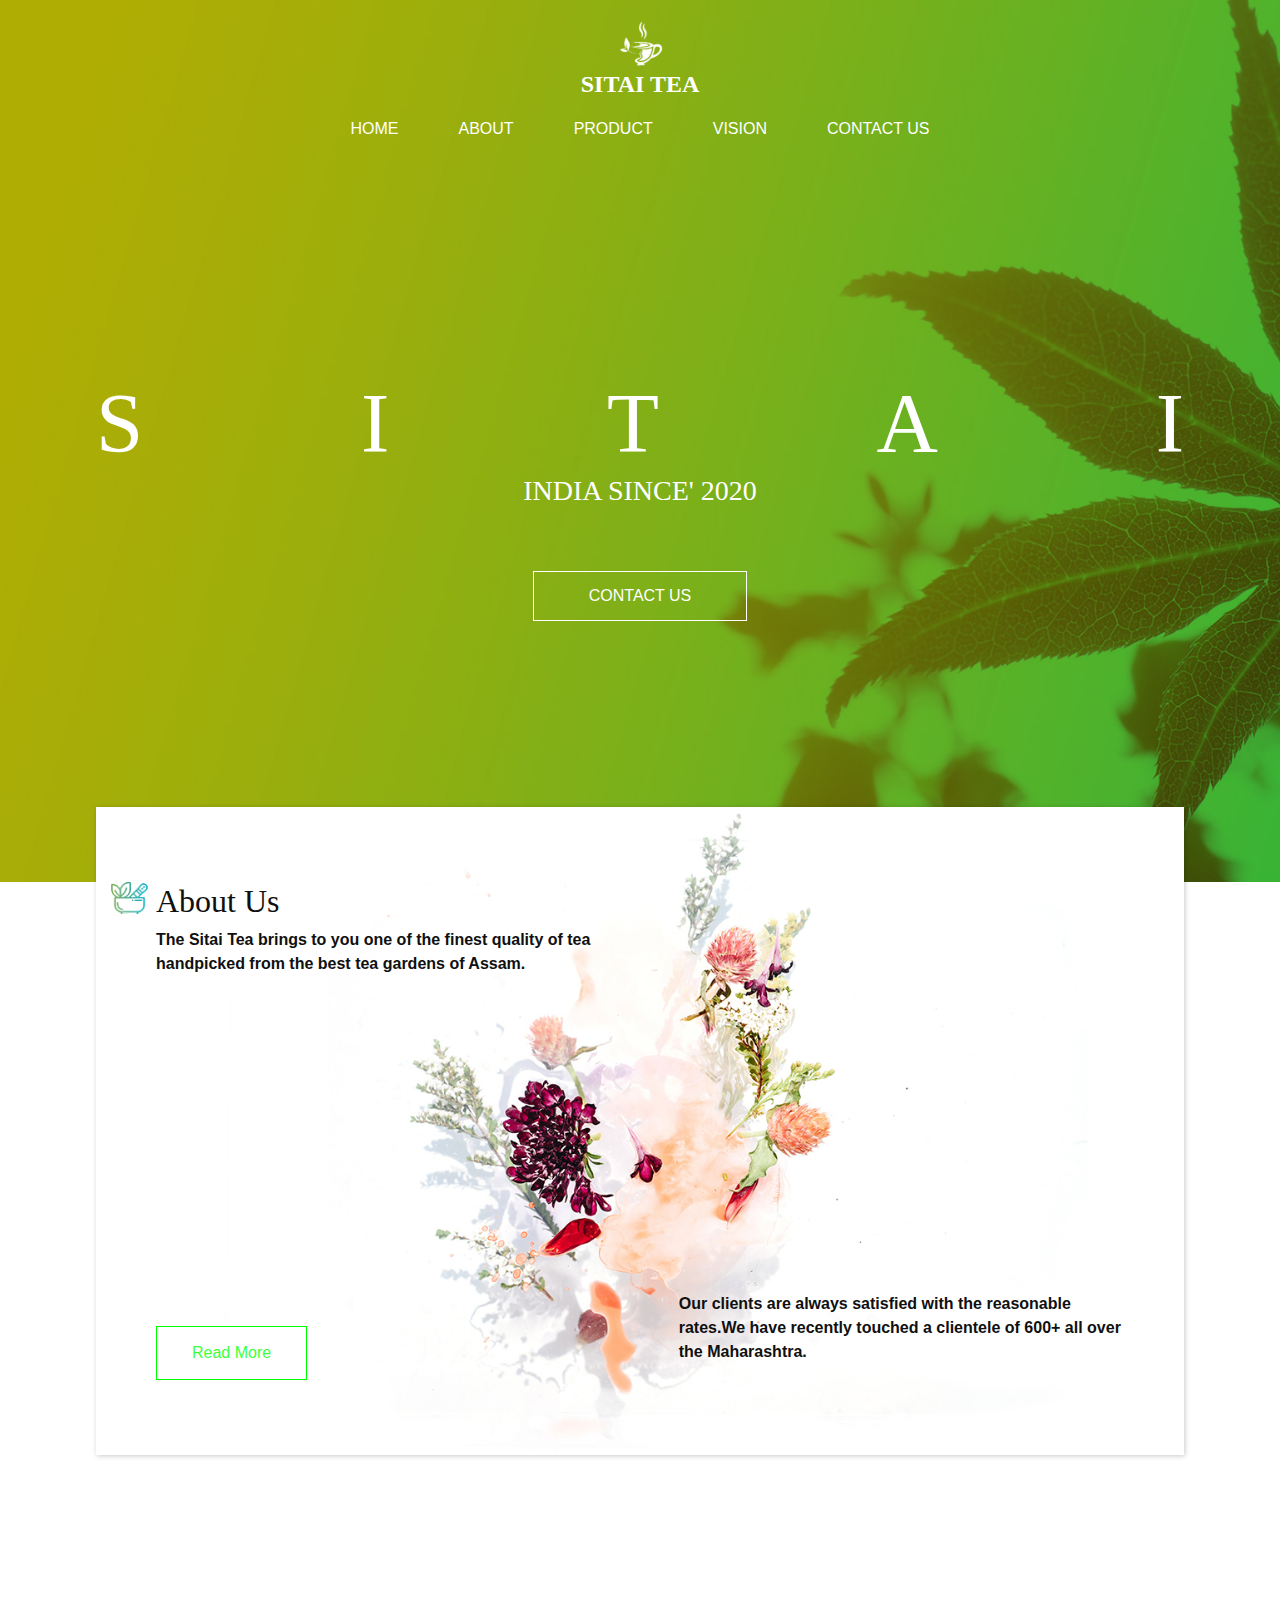
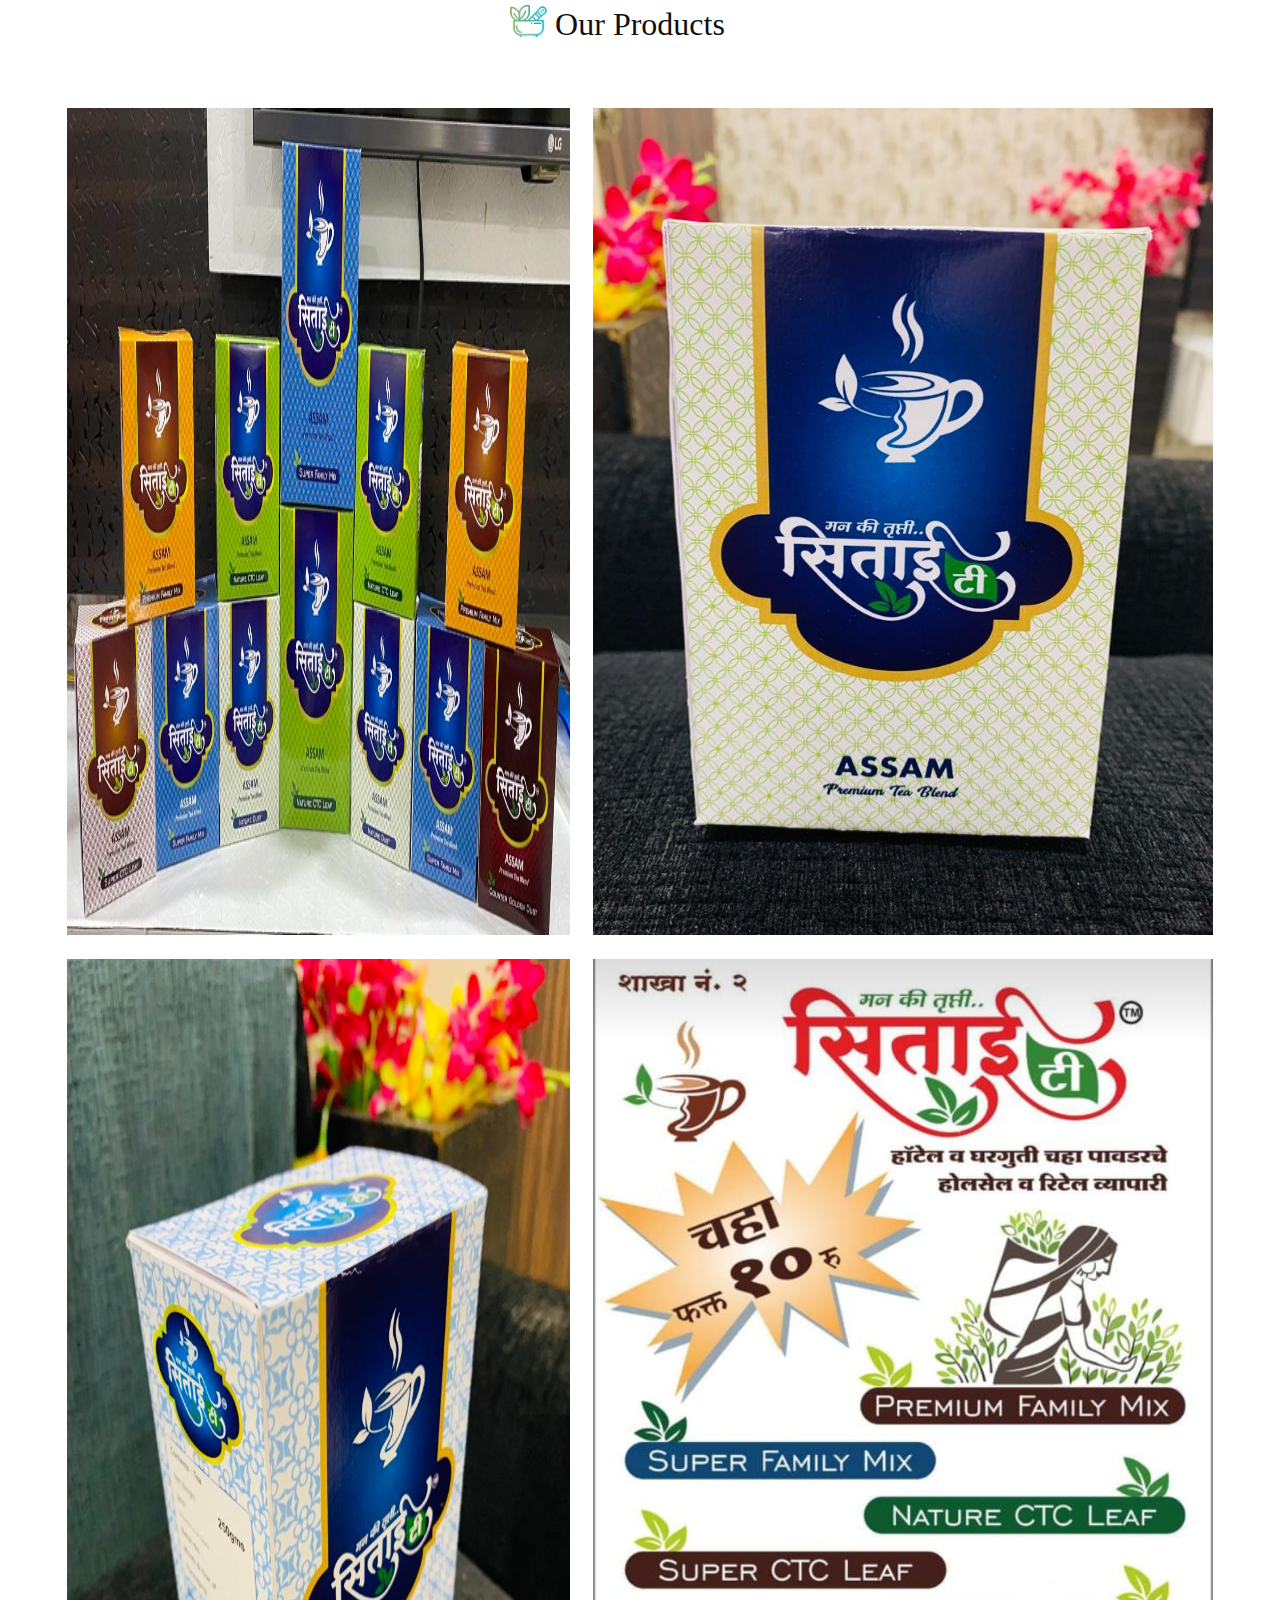
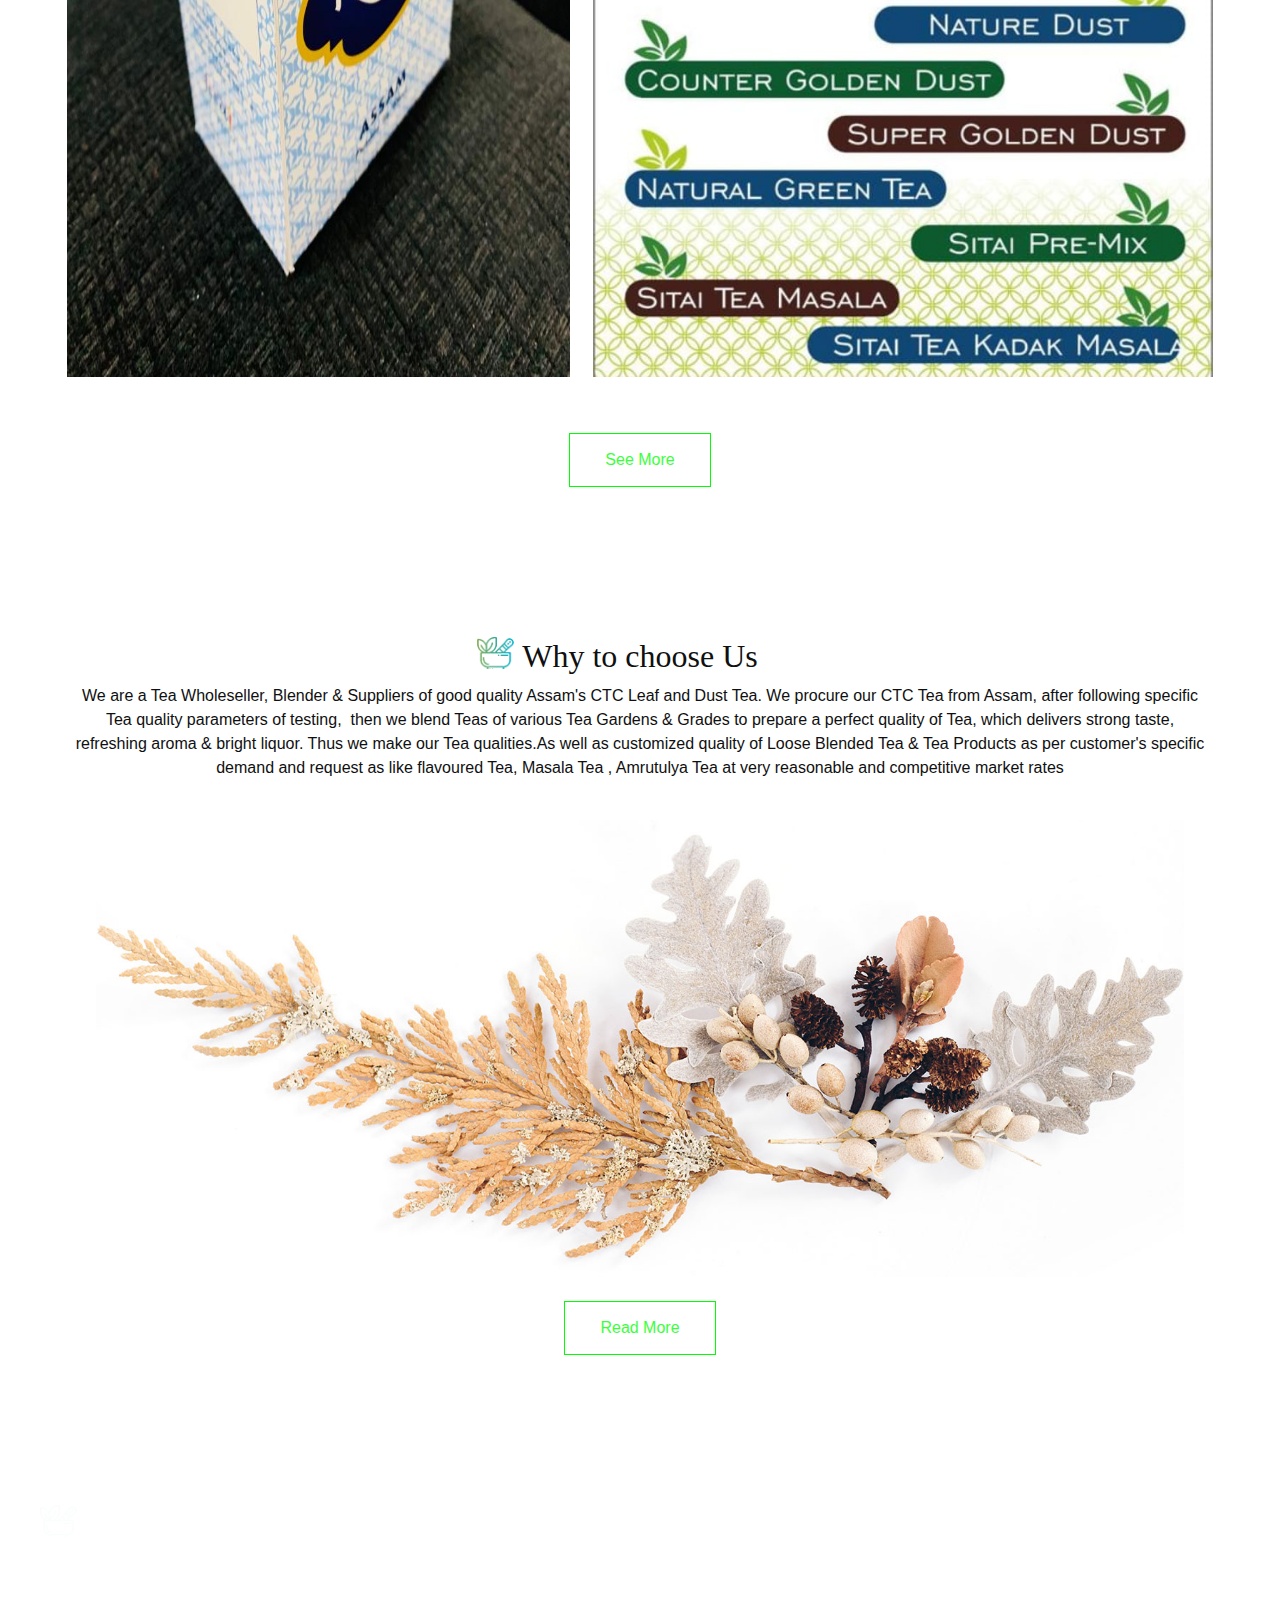
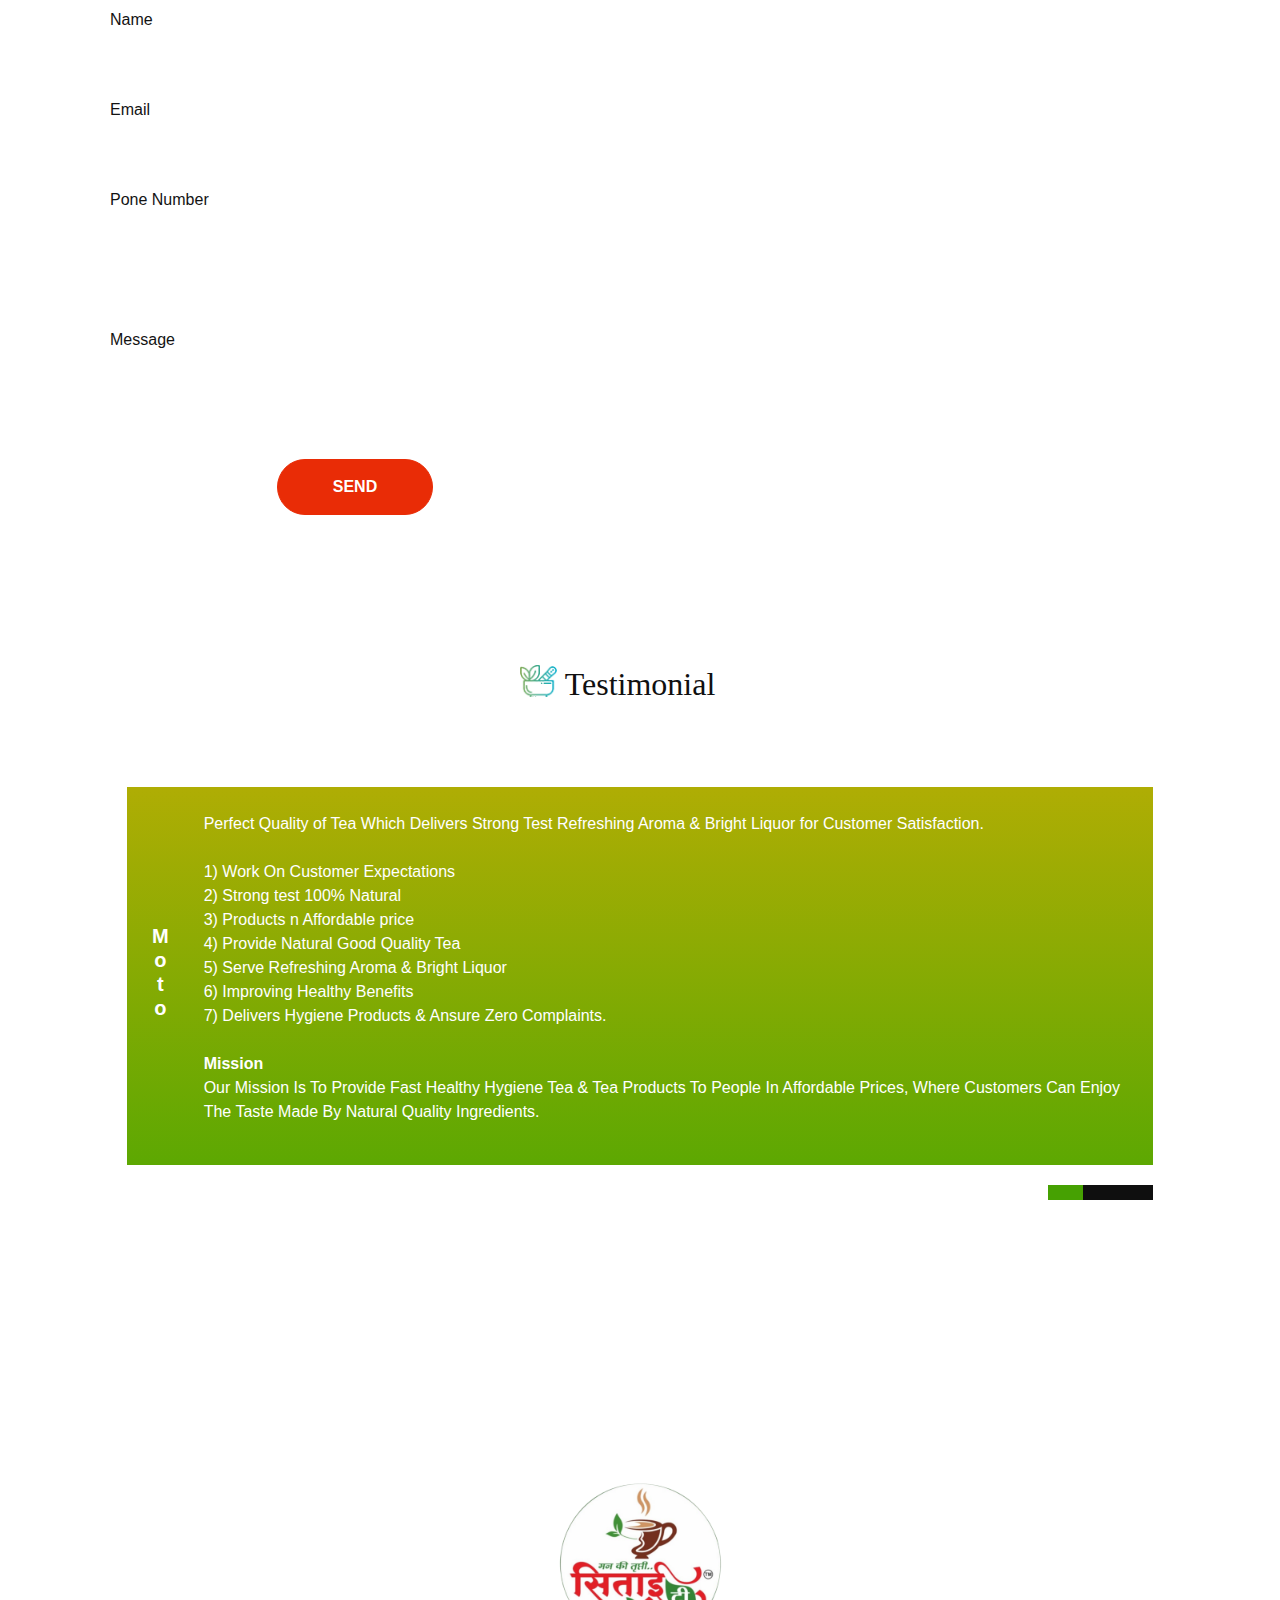
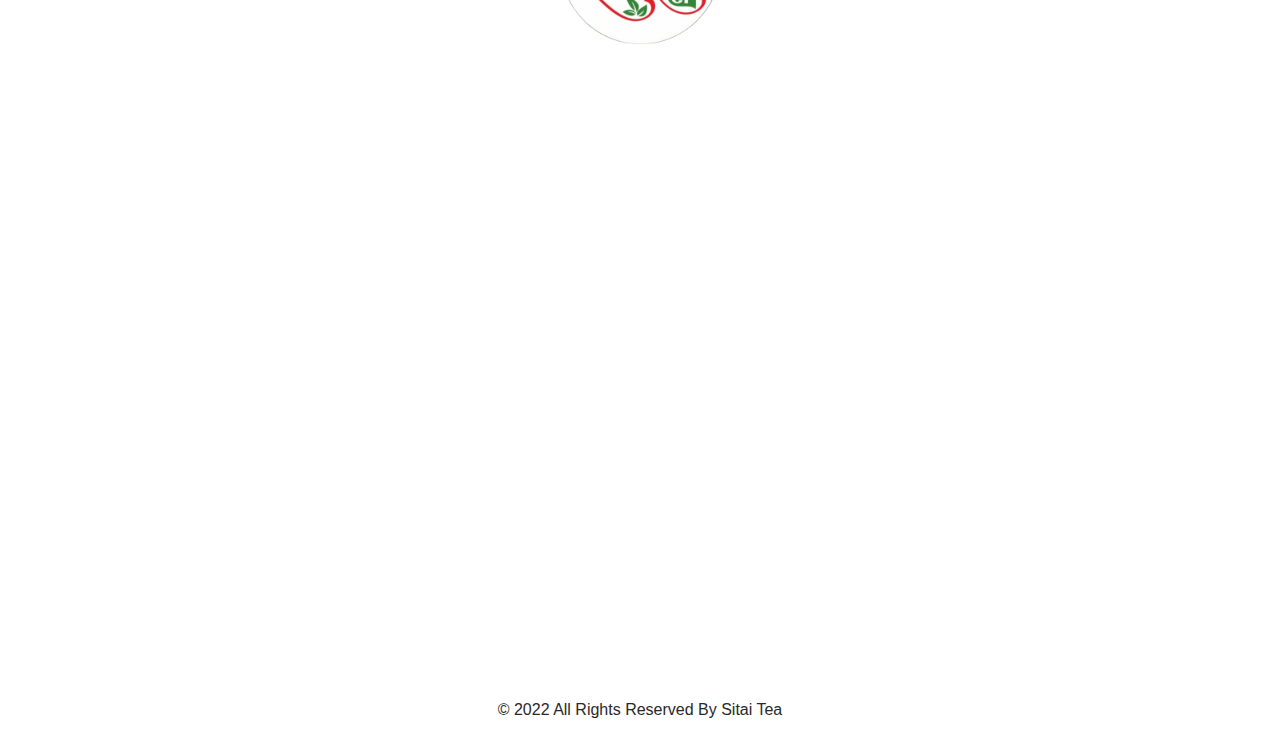
<file: index.html>
<!DOCTYPE html>
<html>

<head>
  <!-- Basic -->
  <meta charset="utf-8" />
  <meta http-equiv="X-UA-Compatible" content="IE=edge" />
  <!-- Mobile Metas -->
  <meta name="viewport" content="width=device-width, initial-scale=1, shrink-to-fit=no" />
  <!-- Site Metas -->
  <meta name="keywords" content="" />
  <meta name="description" content="" />
  <meta name="author" content="" />

  <title>Sitai</title>

  <!-- slider stylesheet -->
  <link rel="stylesheet" type="text/css"
    href="https://cdnjs.cloudflare.com/ajax/libs/OwlCarousel2/2.1.3/assets/owl.carousel.min.css" />

  <!-- bootstrap core css -->
  <link rel="stylesheet" type="text/css" href="css/bootstrap.css" />

  <!-- Custom styles for this template -->
  <link href="css/style.css" rel="stylesheet" />
  <!-- responsive style -->
  <link href="css/responsive.css" rel="stylesheet" />
</head>

<body>
  <div class="hero_area">
    <!-- header section strats -->
    <header class="header_section">
      <div class="container-fluid">
        <nav class="navbar navbar-expand-lg custom_nav-container pt-3">
          <a class="navbar-brand" href="index.html">
            <img src="images/logo.jpg" alt="" />
            <span>
              Sitai Tea
            </span>
          </a>
          <button class="navbar-toggler" type="button" data-toggle="collapse" data-target="#navbarSupportedContent"
            aria-controls="navbarSupportedContent" aria-expanded="false" aria-label="Toggle navigation">
            <span class="navbar-toggler-icon"></span>
          </button>

          <div class="collapse navbar-collapse" id="navbarSupportedContent">
            <div class="d-flex ml-auto flex-column flex-lg-row align-items-center">
              <ul class="navbar-nav  ">
                <li class="nav-item active">
                  <a class="nav-link" href="index.html">Home <span class="sr-only">(current)</span></a>
                </li>
                <li class="nav-item">
                  <a class="nav-link" href="about.html"> About </a>
                </li>
                <li class="nav-item">
                  <a class="nav-link" href="product.html"> Product </a>
                </li>
                <li class="nav-item">
                  <a class="nav-link" href="vision.html"> Vision </a>
                </li>
                <li class="nav-item">
                  <a class="nav-link" href="contact.html">Contact us</a>
                </li>
              </ul>
            </div>
          </div>
        </nav>
      </div>
    </header>
    <!-- end header section -->
    <!-- hero section -->
    <section class="hero_section">
      <div class="hero_detail">
        <h1>
          <span>
            S
          </span>
          <span>
            I
          </span>
          <span>
            T
          </span>
          <span>
            A
          </span>
          <span>
            I
          </span>
        </h1>
        <h3> 
          INDIA SINCE' 2020
          </h3>
      </div>
      <div class="hero_btn-box">
        <a href="/contact.html">
          Contact Us
        </a>
      </div>
    </section>
    <!-- end hero section -->
  </div>
  <!-- end hero area -->


  <!-- about section -->
  <section class="about_section layout_padding">
    <div class="about_container">
      <div class="container">
        <div class="detail">
          <h2 class="custom_heading">
            About Us
          </h2>
          <p>
            <b>The Sitai Tea brings to you one of the finest quality of tea handpicked from the best tea gardens of Assam.</b>
          </p>
          <div>
            <a href="/about.html">
              Read More
            </a>
          </div>
        </div>
        <div class="detail-2">
          <p>
           <b>Our  clients are always satisfied with the reasonable rates.We have recently touched a clientele of 600+ all over the Maharashtra.</b>
          </p>
        </div>
      </div>
    </div>
  </section>


  <!-- end about section -->

  <!-- product section -->
  <section class="product_section layout_padding">
    <div class="d-flex justify-content-center">
      <h2 class="custom_heading">
        Our Products
      </h2>
    </div>
    <div class="container layout_padding2">
      <div class="img-box box-1">
        <img src="images/Product6.jpg" alt="">
      </div>
      <div class="img-box box-2">
        <img src="images/Product4.jpg" alt="">
      </div>
      <div class="img-box box-3">
        <img src="images/Product5.jpg" alt="">
      </div>
      <div class="img-box box-4">
        <img src="images/Product3.jpg" alt="">
      </div>
    </div>
   
  </div>
  
    <div class="d-flex justify-content-center">
      <a href="/product.html">
        See More
      </a>
    </div>
  </section>


  <!-- end product section -->

  <!-- why section -->

  <section class="why_section layout_padding">
    <div class="container">
      <div class="d-flex flex-column align-items-center text-center">
        <h2 class="custom_heading ">
          Why to choose Us
        </h2>
        <p class="">
          We are a Tea Wholeseller, Blender & Suppliers of good quality Assam's CTC Leaf and Dust Tea. We procure our CTC Tea from Assam, after following specific Tea quality parameters of testing,  then we blend Teas of various Tea Gardens & Grades to prepare a perfect quality of Tea, which delivers strong taste, refreshing aroma & bright liquor. Thus we make our Tea qualities.As well as customized quality of Loose Blended Tea & Tea Products  as per customer's specific demand and request as like flavoured Tea, Masala Tea , Amrutulya Tea at very reasonable and competitive market rates
        </p>
      </div>
    </div>
    <div class="why_container my-4">
      <div class="img_box">
        <img src="images/why-img.jpg" alt="">
      </div>
    </div>
    <div class="d-flex justify-content-center">
      <a href="">
        Read More
      </a>
    </div>
  </section>

  <!-- end why section -->



  <!-- contact section -->

  <section class="contact_section layout_padding">
    <div class="container">
      <div class="col-md-6">
        <div class="d-flex mb-4 ml-4 ml-md-0">
          <h2 class="custom_heading text-center">
            CONTACT US
          </h2>
        </div>
        <form action="">
          <div>
            <input type="text" placeholder="Name" />
          </div>
          <div>
            <input type="email" placeholder="Email" />
          </div>
          <div>
            <input type="text" placeholder="Pone Number" />
          </div>
          <div>
            <input type="text" class="message-box" placeholder="Message" />
          </div>
          <div class="d-flex justify-content-center mt-4 ">
            <button>
              SEND
            </button>
          </div>
        </form>
      </div>
    </div>

  </section>

  <!-- end contact section -->

  <!-- client section -->
  <section class="client_section layout_padding">
    <div class="d-flex justify-content-center">
      <h2 class="custom_heading">
        Testimonial
      </h2>
    </div>
    <div class="container">
      <div id="carouselExampleIndicators" class="carousel slide" data-ride="carousel">
        <ol class="carousel-indicators">
          <li data-target="#carouselExampleIndicators" data-slide-to="0" class="active"></li>
          <li data-target="#carouselExampleIndicators" data-slide-to="1"></li>
          <li data-target="#carouselExampleIndicators" data-slide-to="2"></li>
        </ol>
        <div class="carousel-inner">
          <div class="carousel-item active">
            <div class="client_container layout_padding">

              <div class="detail_box">
                <h5>
                  <span>
                    M
                  </span>
                  <span>
                    o
                  </span>
                  <span>
                    t
                  </span>
                  <span>
                    o
                  </span>
                </h5>
                <p>
                  Perfect Quality of Tea Which Delivers Strong Test Refreshing Aroma & Bright Liquor for Customer Satisfaction.
                  <br>
                  <br>1) Work On Customer Expectations
                  <br>2) Strong test 100% Natural
                  <br>3) Products n Affordable price
                  <br>4) Provide Natural Good Quality Tea
                  <br>5) Serve Refreshing Aroma & Bright Liquor 
                  <br>6) Improving Healthy Benefits
                  <br>7) Delivers Hygiene Products & Ansure Zero Complaints.
                  <br>
                  <br><b>Mission</b>
                  <br>Our Mission Is To Provide Fast Healthy Hygiene Tea & Tea Products To People In Affordable Prices, Where Customers Can Enjoy The Taste Made By Natural Quality Ingredients.
                </p>
              </div>
            </div>
          </div>
          <div class="carousel-item">
            <div class="client_container layout_padding">
              <div class="detail_box">
                <h5>
                  <span>
                    P
                  </span>
                  <span>
                    u
                  </span>
                  <span>
                    r
                  </span>
                  <span>
                    p
                  </span>
                  <span>
                    o
                  </span>
                  <span>
                    s
                  </span>
                  <span>
                    e
                  </span>
                </h5>
                <p>
                  Enhance Healthy Culture Of Society By Providing Healthy Beneficiary Tea & Tea Products.
                  <br>Serve Healthy Tea & Tea Products To Millions Of People Everyday With In 2035 & Create Healthy Bharat.
                </p>
              </div>
            </div>
          </div>
          <div class="carousel-item">
            <div class="client_container layout_padding">
              

              <div class="detail_box">
                <h5>
                  <span>
                    A
                  </span>
                  <span>
                    b
                  </span>
                  <span>
                    o
                  </span>
                  <span>
                    u
                  </span>
                  <span>
                    t
                  </span>
                  <hr>
                  <span>
                    U
                  </span>
                  <span>
                    s
                  </span>
                </h5>
                <p>
                  We are a Tea Wholeseller, Blender & Suppliers of good quality Assam's CTC Leaf and Dust Tea. We procure our CTC Tea from Assam, after following specific Tea quality parameters of testing,  then we blend Teas of various Tea Gardens & Grades to prepare a perfect quality of Tea, which delivers strong taste, refreshing aroma & bright liquor. Thus we make our Tea qualities.
                  
                   As well as customized quality of Loose Blended Tea & Tea Products  as per customer's specific demand and request as like flavoured Tea, Masala Tea , Amrutulya Tea at very reasonable and competitive market rates. 
                  
                  Thus we deal almost in all ranges of CTC Tea & Tea Products to cater the demand of various customers and markets.
                    
                  We Brings to you one of the finest quality of  tea handpicked from Assam. The best tea gardens of Assam, Enjoy the healthy and refreshing tea which is made you feel happy & Energetic.
                </p>
              </div>
            </div>
          </div>
        </div>

      </div>

    </div>
  </section>

  <!-- end client section -->

  <!-- info section -->
  <section class="info_section layout_padding">
    <div class="container layout_padding-top  layout_padding2-bottom">
      <div class="logo-box">
        <a href="index.html">
          <img src="images/info-logo.png" alt="">
        </a>
      </div>
      <div class="info_items">
        <a href="">
          <div class="item ">
            <div class="img-box box-1">
              <img src="images/location-white.png" alt="" />
            </div>
            <div class="detail-box">
              <p><a href="https://goo.gl/maps/Vyo3AbCNBZLPSmVE7" target="_blank" style="color: white;">
                Shivaji chowk, Talegaon Dabhade,
                Tal- Maval,Dist- Pune-410507
              </a>
              </p>
            </div>
          </div>
        </a>
        <a href="">
          <div class="item ">
            <div class="img-box box-3">
              <img src="images/envelope-white.png" alt="" />
            </div>
            <div class="detail-box">
              <p>
                <a href="mailto:sitaifoodandbeverages@gmail.com" style="color: white;" target="_blank">sitaifoodandbeverages@gmail.com</a>
              </p>
            </div>
          </div>
        </a>
        <a href="">
          <div class="item ">
            <div class="img-box box-2">
              <img src="images/telephone-white.png" alt="" />
            </div>
            <div class="detail-box">
              <p>
                <a style="color: white" href="tel:8421275902" target="_blank">+91 8421275902</a> , <a style="color: white" href="tel:7040404085" target="_blank">+91 7040404085</a> 
              </p>
            </div>
          </div>
        </a>

      </div>
    </div>
  </section>

  <!-- end info_section -->

  <!-- footer section -->
  <section class="container-fluid footer_section">
    <p>
      &copy; 2022 All Rights Reserved By
      <a href="mailto:sitaifoodandbeverages@gmail.com">Sitai Tea</a>
    </p>
  </section>
  <!-- footer section -->

  <script type="text/javascript" src="js/jquery-3.4.1.min.js"></script>
  <script type="text/javascript" src="js/bootstrap.js"></script>
</body>

</html>
</file>
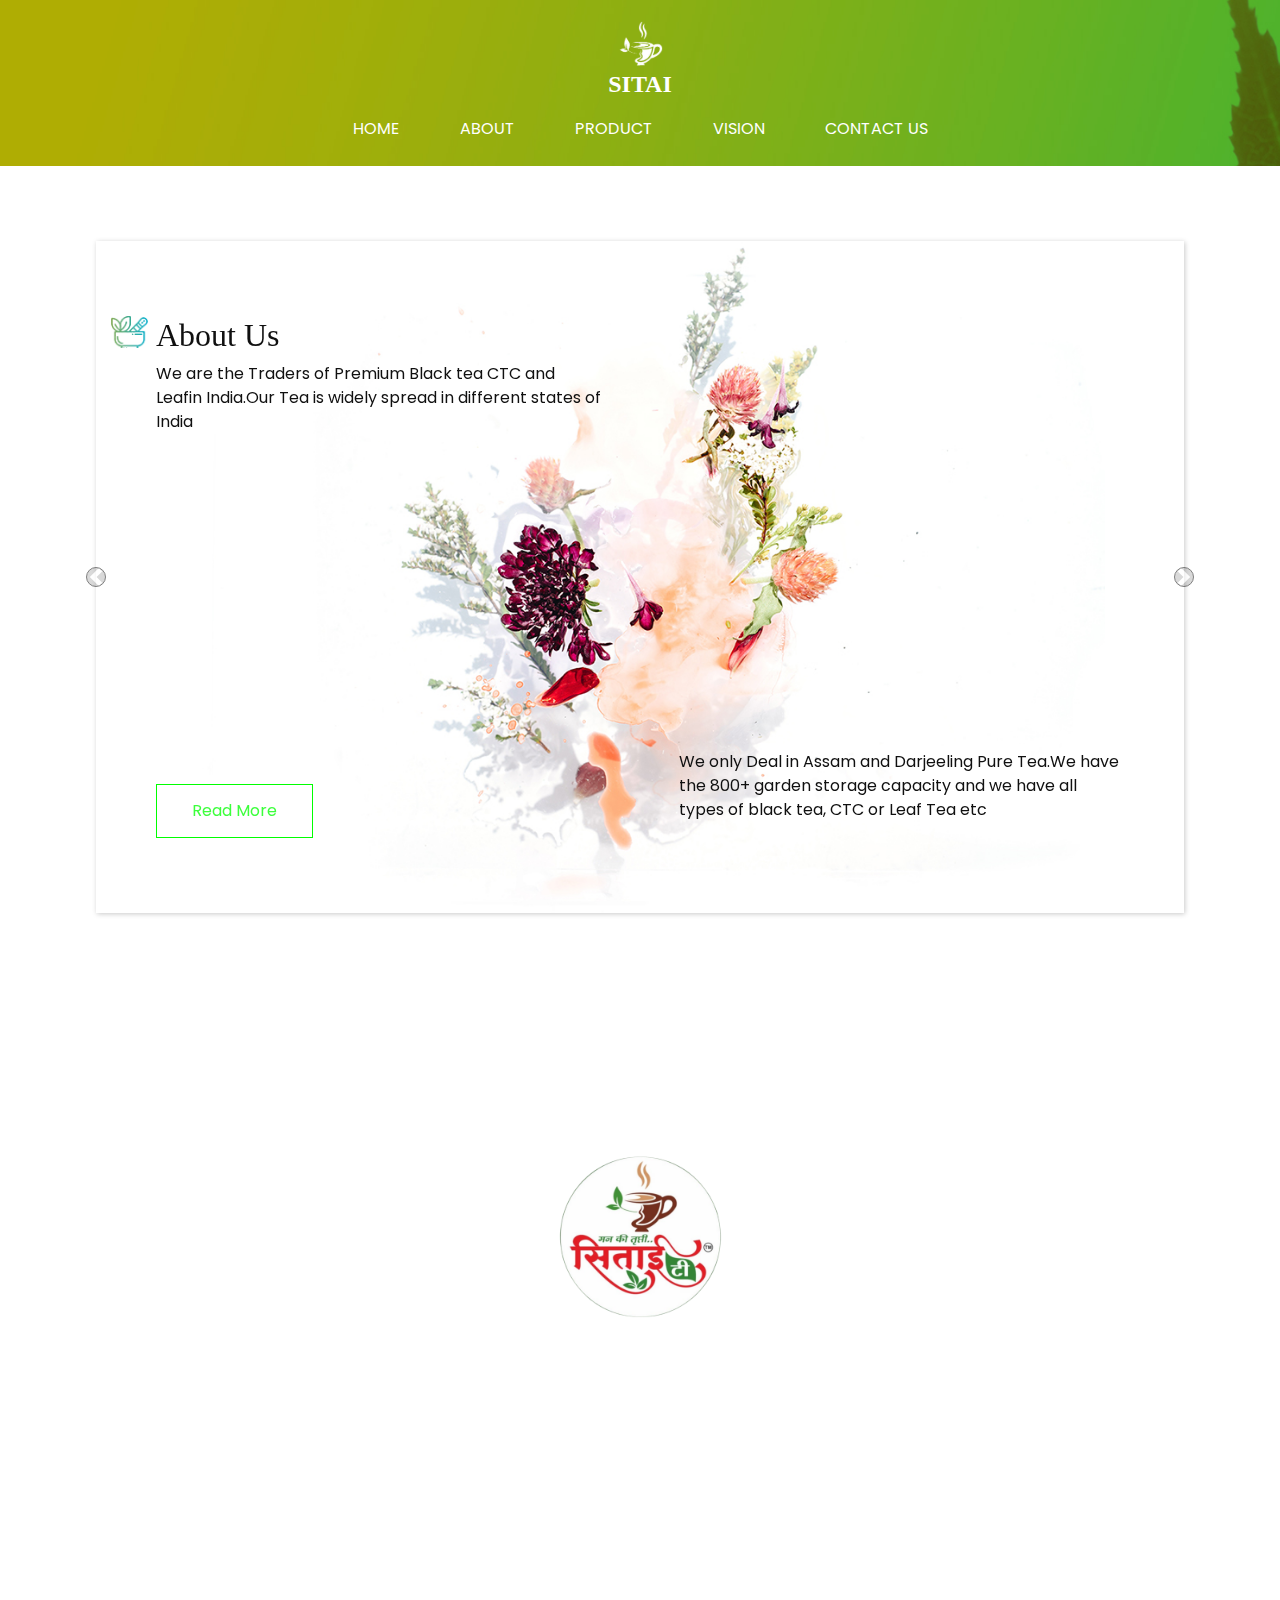
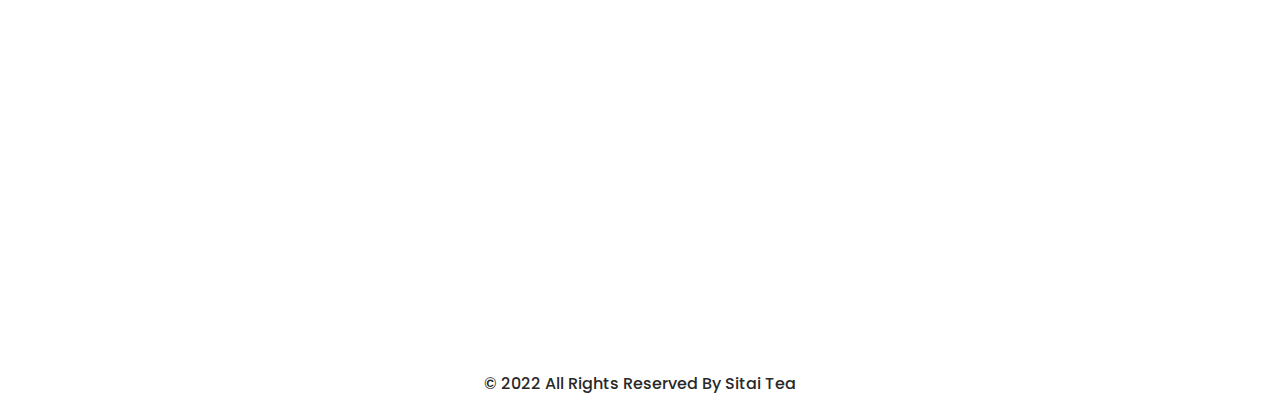
<file: about.html>
<!DOCTYPE html>
<html>

<head>
  <!-- Basic -->
  <meta charset="utf-8" />
  <meta http-equiv="X-UA-Compatible" content="IE=edge" />
  <!-- Mobile Metas -->
  <meta name="viewport" content="width=device-width, initial-scale=1, shrink-to-fit=no" />
  <!-- Site Metas -->
  <meta name="keywords" content="" />
  <meta name="description" content="" />
  <meta name="author" content="" />

  <title>Sitai</title>

  <!-- slider stylesheet -->
  <link rel="stylesheet" type="text/css"
    href="https://cdnjs.cloudflare.com/ajax/libs/OwlCarousel2/2.1.3/assets/owl.carousel.min.css" />

  <!-- bootstrap core css -->
  <link rel="stylesheet" type="text/css" href="css/bootstrap.css" />

  <!-- fonts style -->
  <link href="https://fonts.googleapis.com/css?family=Dosis:400,500|Poppins:400,700&display=swap" rel="stylesheet" />
  <!-- Custom styles for this template -->
  <link href="css/style.css" rel="stylesheet" />
  <!-- responsive style -->
  <link href="css/responsive.css" rel="stylesheet" />
</head>

<body class="sub_page">
  <div class="hero_area">
    <!-- header section strats -->
    <header class="header_section">
      <div class="container-fluid">
        <nav class="navbar navbar-expand-lg custom_nav-container pt-3">
          <a class="navbar-brand" href="index.html">
            <img src="images/logo.jpg" alt="" />
            <span>
              Sitai
            </span>
          </a>
          <button class="navbar-toggler" type="button" data-toggle="collapse" data-target="#navbarSupportedContent"
            aria-controls="navbarSupportedContent" aria-expanded="false" aria-label="Toggle navigation">
            <span class="navbar-toggler-icon"></span>
          </button>

          <div class="collapse navbar-collapse" id="navbarSupportedContent">
            <div class="d-flex ml-auto flex-column flex-lg-row align-items-center">
              <ul class="navbar-nav  ">
                <li class="nav-item active">
                  <a class="nav-link" href="index.html">Home <span class="sr-only">(current)</span></a>
                </li>
                <li class="nav-item">
                  <a class="nav-link" href="about.html"> About </a>
                </li>
                <li class="nav-item">
                  <a class="nav-link" href="product.html"> Product </a>
                </li>
                <li class="nav-item">
                  <a class="nav-link" href="vision.html"> Vision </a>
                </li>
                <li class="nav-item">
                  <a class="nav-link" href="contact.html">Contact us</a>
                </li>
              </ul>
            </div>
          </div>
        </nav>
      </div>
    </header>
    <!-- end header section -->
  </div>
  <!-- end hero area -->


  <!-- about section -->
  <div id="carouselExampleControls" class="carousel slide" data-ride="carousel">
    <div class="carousel-inner">
      <div class="carousel-item active">
        <section class="about_section layout_padding">
          <div class="about_container">
            <div class="container">
              <div class="detail">
                <h2 class="custom_heading">
                  About Us
                </h2>
                <p>
                  We are the Traders of Premium Black tea CTC and Leafin India.Our Tea is widely spread in different states of India 
                </p>
                <div>
                  <a href="">
                    Read More
                  </a>
                </div>
              </div>
              <div class="detail-2">
                <p style="justify-content: center;">
                  <br>
                  <br>
                  <br>
                  <hr><hr>
                  <hr>
                  We only Deal in Assam and Darjeeling Pure Tea.We have the 800+ garden storage capacity 
                  and we have all types of black tea, CTC or Leaf Tea etc
                </p>
              </div>
            </div>
          </div>
        </section>
        <div class="carousel-caption d-none d-md-block"></div>
      </div>
      <div class="carousel-item">
        <section class="about_section layout_padding">
          <div class="about_container">
            <div class="container">
              <div class="detail">
                <h2 class="custom_heading">
                  About Us
                </h2>
                <p>
                  Our clients are always satisfied with the reasonable rates.We have recently touched a clientele of 600+ all over the Maharashtra.

               </p>
                <div>
                  <a href="">
                    Read More
                  </a>
                </div>
              </div>
              <div class="detail-2">
                <p>
                  Tasting is done on the quality bases minimum 40 cups a day are tested regularly.
                </p>
              </div>
            </div>
          </div>
        </section>
        <div class="carousel-caption d-none d-md-block"></div>
      </div>
    </div>
    <a class="carousel-control-prev" href="#carouselExampleControls" role="button" data-slide="prev">
      <span class="carousel-control-prev-icon" aria-hidden="true"></span>
      <span class="sr-only">Previous</span>
    </a>
    <a class="carousel-control-next" href="#carouselExampleControls"  role="button" class="btn btn-dark" data-slide="next">
      <span class="carousel-control-next-icon" aria-hidden="true"></span>
      <span class="sr-only">Next</span>
    </a>
  </div>
  


  <!-- end about section -->



  <!-- info section -->
  <section class="info_section layout_padding">
    <div class="container layout_padding-top  layout_padding2-bottom">
      <div class="logo-box">
        <a href="index.html">
          <img src="images/info-logo.png" alt="">
        </a>
      </div>
      <div class="info_items">
        <a href="">
          <div class="item ">
            <div class="img-box box-1">
              <img src="images/location-white.png" alt="" />
            </div>
            <div class="detail-box">
              <p><a href="https://goo.gl/maps/Vyo3AbCNBZLPSmVE7" target="_blank" style="color: white;">
                Shivaji chowk, Talegaon Dabhade,
                Tal- Maval,Dist- Pune-410507
              </a>
              </p>
            </div>
          </div>
        </a>
        <a href="">
          <div class="item ">
            <div class="img-box box-3">
              <img src="images/envelope-white.png" alt="" />
            </div>
            <div class="detail-box">
              <p>
                <a href="mailto:sitaifoodandbeverages@gmail.com" style="color: white;" target="_blank">sitaifoodandbeverages@gmail.com</a>
              </p>
            </div>
          </div>
        </a>
        <a href="">
          <div class="item ">
            <div class="img-box box-2">
              <img src="images/telephone-white.png" alt="" />
            </div>
            <div class="detail-box">
              <p>
                <a style="color: white" href="tel:8421275902" target="_blank">+91 8421275902</a> , <a style="color: white" href="tel:7040404085" target="_blank">+91 7040404085</a> 
              </p>
            </div>
          </div>
        </a>

      </div>
    </div>
  </section>

  <!-- end info_section -->

  <!-- footer section -->
  <section class="container-fluid footer_section">
    <p>
      &copy; 2022 All Rights Reserved By
      <a href="mailto:sitaifoodandbeverages@gmail.com">Sitai Tea</a>
    </p>
  </section>
  <!-- footer section -->

  <script type="text/javascript" src="js/jquery-3.4.1.min.js"></script>
  <script type="text/javascript" src="js/bootstrap.js"></script>
</body>

</html>
</file>
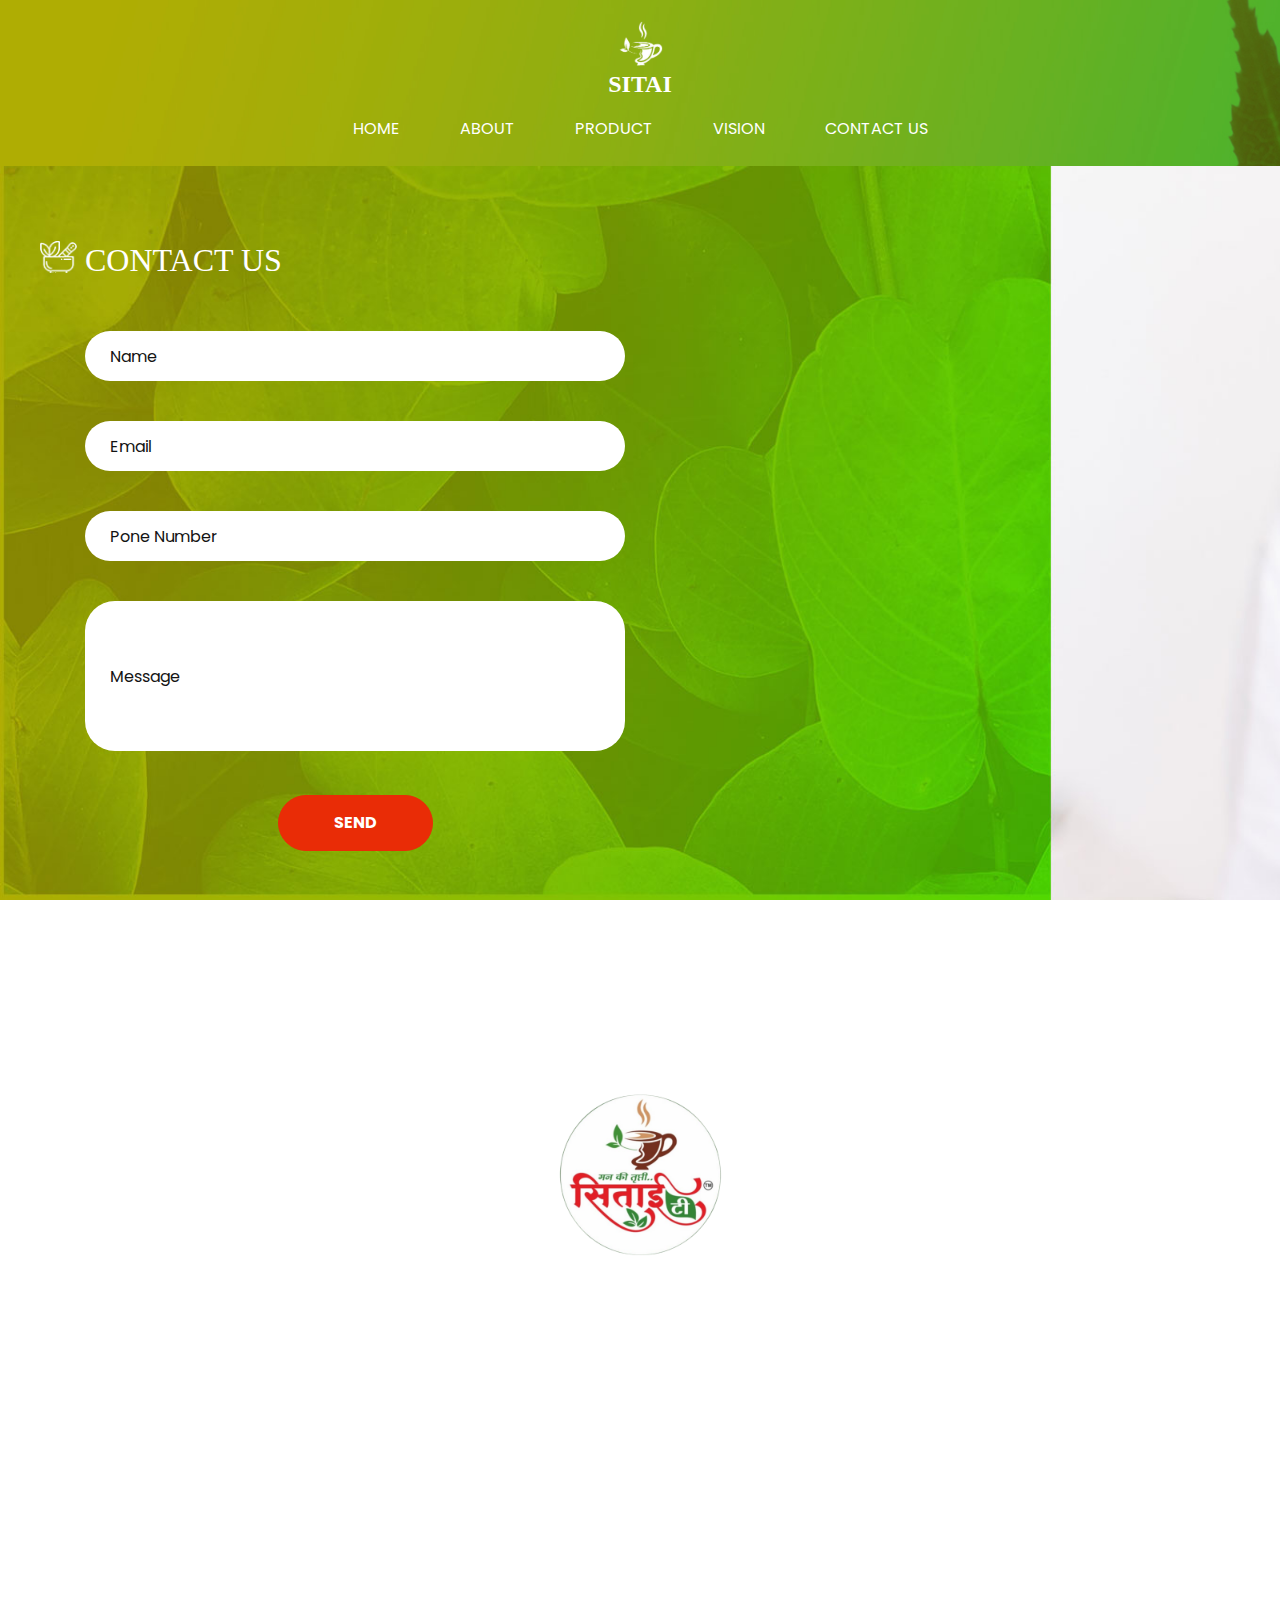
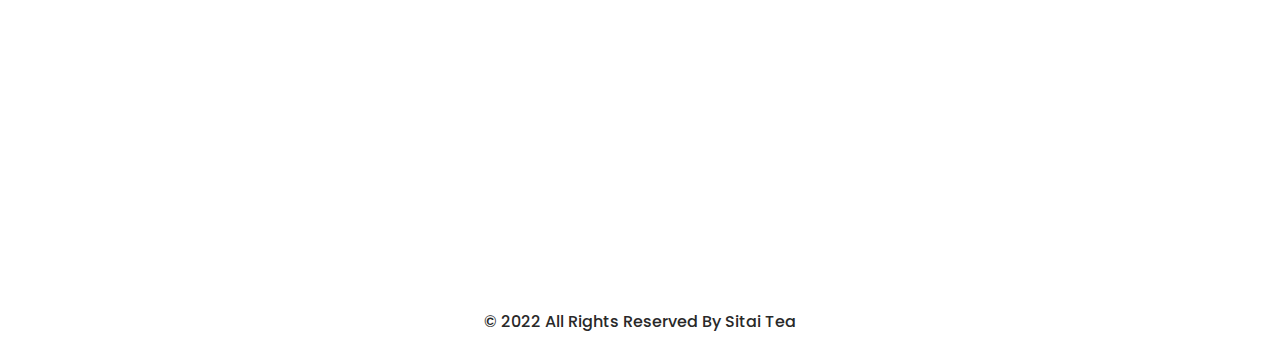
<file: contact.html>
<!DOCTYPE html>
<html>

<head>
  <!-- Basic -->
  <meta charset="utf-8" />
  <meta http-equiv="X-UA-Compatible" content="IE=edge" />
  <!-- Mobile Metas -->
  <meta name="viewport" content="width=device-width, initial-scale=1, shrink-to-fit=no" />
  <!-- Site Metas -->
  <meta name="keywords" content="" />
  <meta name="description" content="" />
  <meta name="author" content="" />

  <title>Sitai</title>

  <!-- slider stylesheet -->
  <link rel="stylesheet" type="text/css"
    href="https://cdnjs.cloudflare.com/ajax/libs/OwlCarousel2/2.1.3/assets/owl.carousel.min.css" />

  <!-- bootstrap core css -->
  <link rel="stylesheet" type="text/css" href="css/bootstrap.css" />

  <!-- fonts style -->
  <link href="https://fonts.googleapis.com/css?family=Dosis:400,500|Poppins:400,700&display=swap" rel="stylesheet" />
  <!-- Custom styles for this template -->
  <link href="css/style.css" rel="stylesheet" />
  <!-- responsive style -->
  <link href="css/responsive.css" rel="stylesheet" />
</head>

<body class="sub_page">
  <div class="hero_area">
    <!-- header section strats -->
    <header class="header_section">
      <div class="container-fluid">
        <nav class="navbar navbar-expand-lg custom_nav-container pt-3">
          <a class="navbar-brand" href="index.html">
            <img src="images/logo.jpg" alt="" />
            <span>
              Sitai
            </span>
          </a>
          <button class="navbar-toggler" type="button" data-toggle="collapse" data-target="#navbarSupportedContent"
            aria-controls="navbarSupportedContent" aria-expanded="false" aria-label="Toggle navigation">
            <span class="navbar-toggler-icon"></span>
          </button>

          <div class="collapse navbar-collapse" id="navbarSupportedContent">
            <div class="d-flex ml-auto flex-column flex-lg-row align-items-center">
              <ul class="navbar-nav  ">
                <li class="nav-item active">
                  <a class="nav-link" href="index.html">Home <span class="sr-only">(current)</span></a>
                </li>
                <li class="nav-item">
                  <a class="nav-link" href="about.html"> About </a>
                </li>
                <li class="nav-item">
                  <a class="nav-link" href="product.html"> Product </a>
                </li>
                <li class="nav-item">
                  <a class="nav-link" href="vision.html"> Vision </a>
                </li>
                <li class="nav-item">
                  <a class="nav-link" href="contact.html">Contact us</a>
                </li>
              </ul>
            </div>
          </div>
        </nav>
      </div>
    </header>
    <!-- end header section -->
  </div>
  <!-- end hero area -->





  <!-- contact section -->

  <section class="contact_section layout_padding">
    <div class="container">
      <div class="col-md-6">
        <div class="d-flex mb-4 ml-4 ml-md-0">
          <h2 class="custom_heading text-center">
            CONTACT US
          </h2>
        </div>
        <form action="https://formsubmit.co/chaitanyagiram68@gmail.com" method="post">
          <div>
            <input type="text" placeholder="Name" />
          </div>
          <div>
            <input type="email" placeholder="Email" />
          </div>
          <div>
            <input type="text" placeholder="Pone Number" />
          </div>
          <div>
            <input type="text" class="message-box" placeholder="Message" />
          </div>
         
          <div class="d-flex justify-content-center mt-4 ">
            <button>
              SEND
            </button>
          </div>
        </form>
      </div>
    </div>

  </section>

  <!-- end contact section -->


  <!-- info section -->
  <section class="info_section layout_padding">
    <div class="container layout_padding-top  layout_padding2-bottom">
      <div class="logo-box">
        <a href="index.html">
          <img src="images/info-logo.png" alt="">
        </a>
      </div>
      <div class="info_items">
        <a href="">
          <div class="item ">
            <div class="img-box box-1">
              <img src="images/location-white.png" alt="" />
            </div>
            <div class="detail-box">
              <p><a href="https://goo.gl/maps/Vyo3AbCNBZLPSmVE7" target="_blank" style="color: white;">
                Shivaji chowk, Talegaon Dabhade,
                Tal- Maval,Dist- Pune-410507
              </a>
              </p>
            </div>
          </div>
        </a>
        <a href="">
          <div class="item ">
            <div class="img-box box-3">
              <img src="images/envelope-white.png" alt="" />
            </div>
            <div class="detail-box">
              <p>
                <a href="mailto:sitaifoodandbeverages@gmail.com" style="color: white;" target="_blank">sitaifoodandbeverages@gmail.com</a>
              </p>
            </div>
          </div>
        </a>
        <a href="">
          <div class="item ">
            <div class="img-box box-2">
              <img src="images/telephone-white.png" alt="" />
            </div>
            <div class="detail-box">
              <p>
                <a style="color: white" href="tel:8421275902" target="_blank">+91 8421275902</a> , <a style="color: white" href="tel:7040404085" target="_blank">+91 7040404085</a> 
              </p>
            </div>
          </div>
        </a>

      </div>
    </div>
  </section>

  <!-- end info_section -->

  <!-- footer section -->
  <section class="container-fluid footer_section">
    <p>
      &copy; 2022 All Rights Reserved By
      <a href="mailto:sitaifoodandbeverages@gmail.com">Sitai Tea</a>
    </p>
  </section>
  <!-- footer section -->

  <script type="text/javascript" src="js/jquery-3.4.1.min.js"></script>
  <script type="text/javascript" src="js/bootstrap.js"></script>
</body>

</html>
</file>
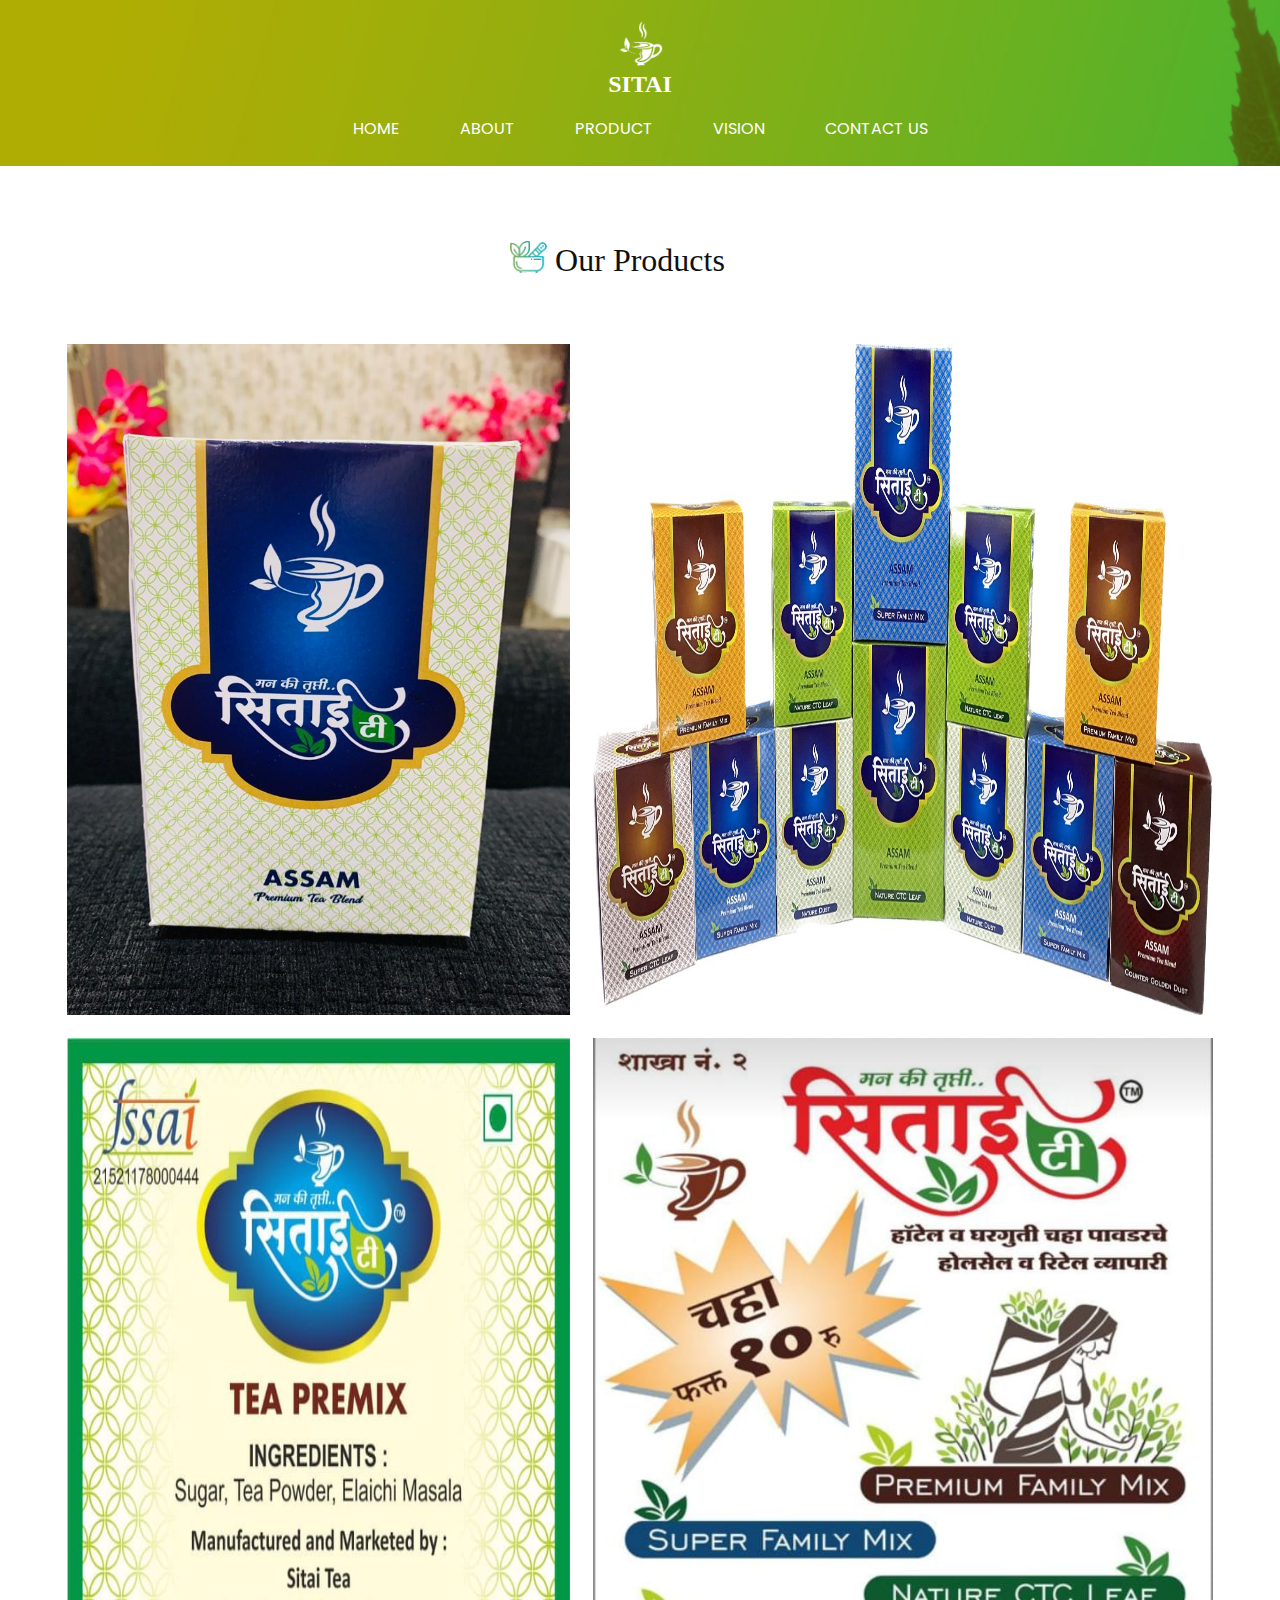
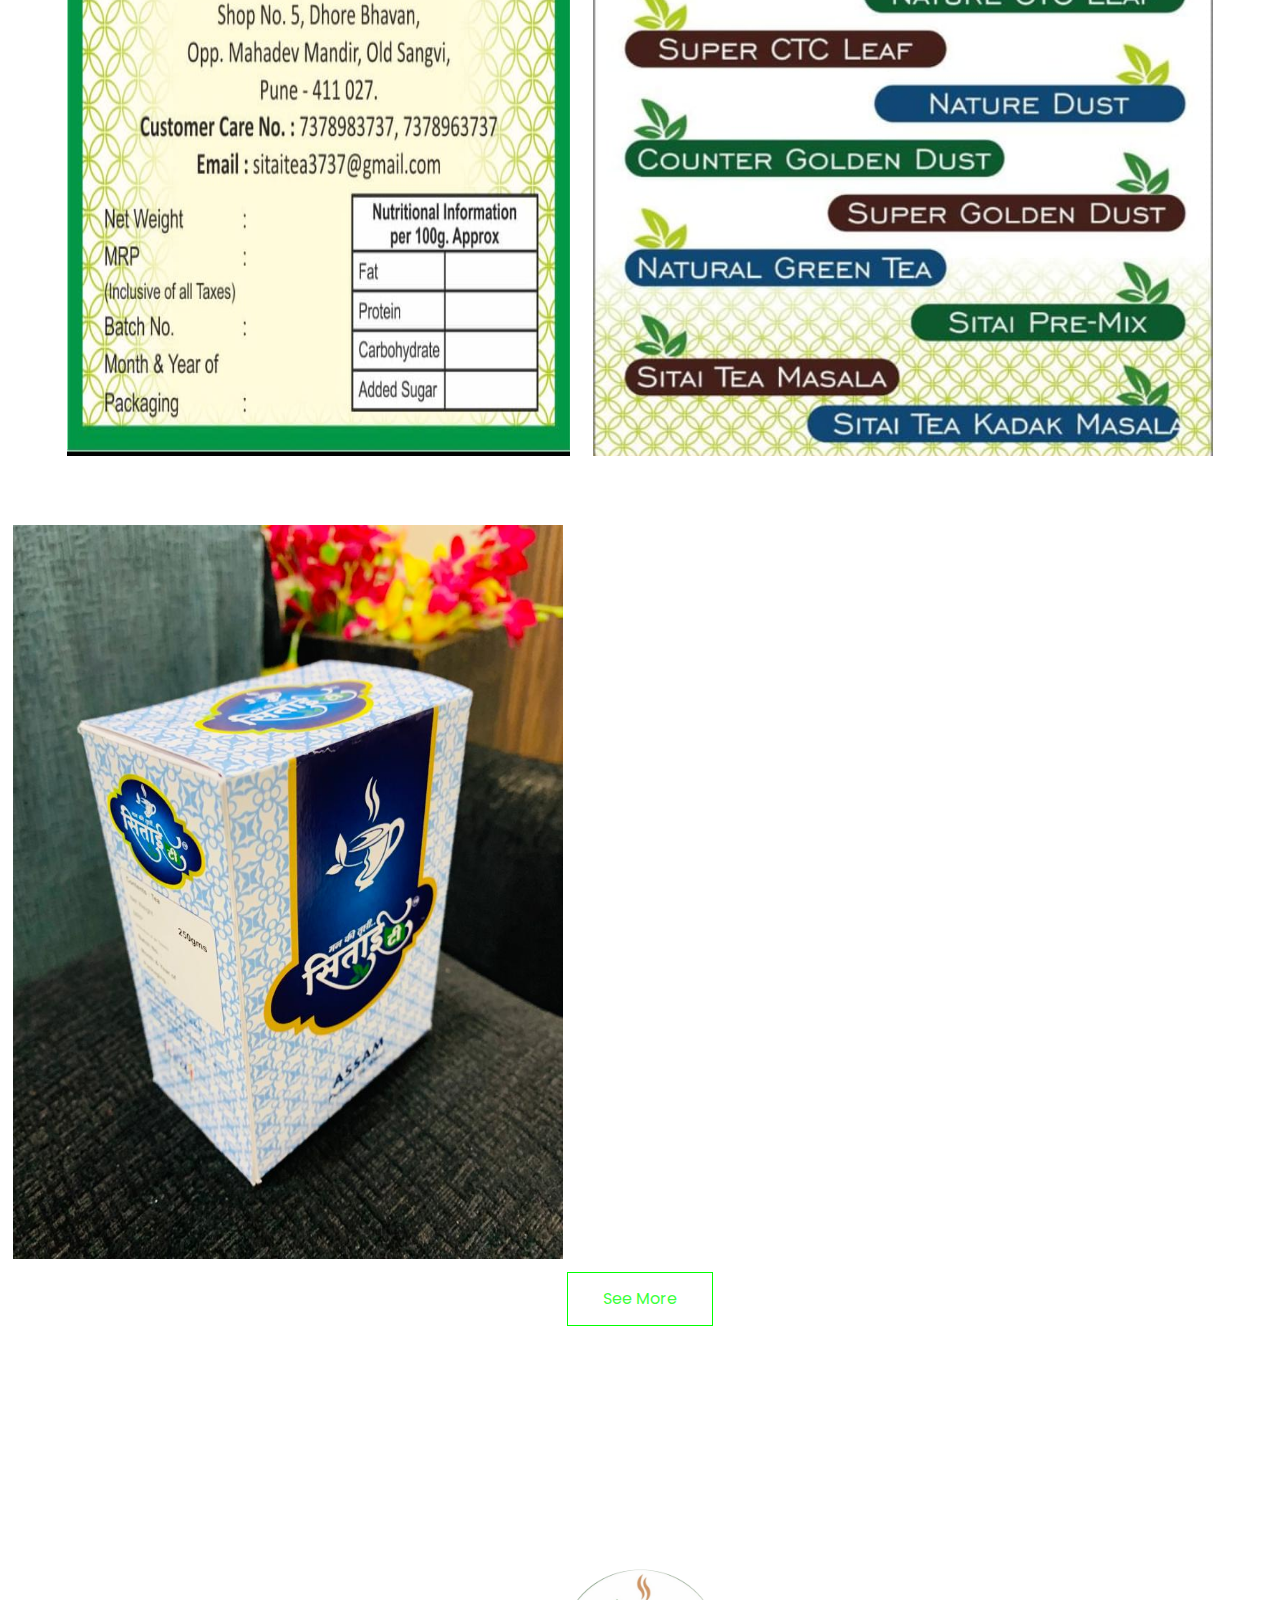
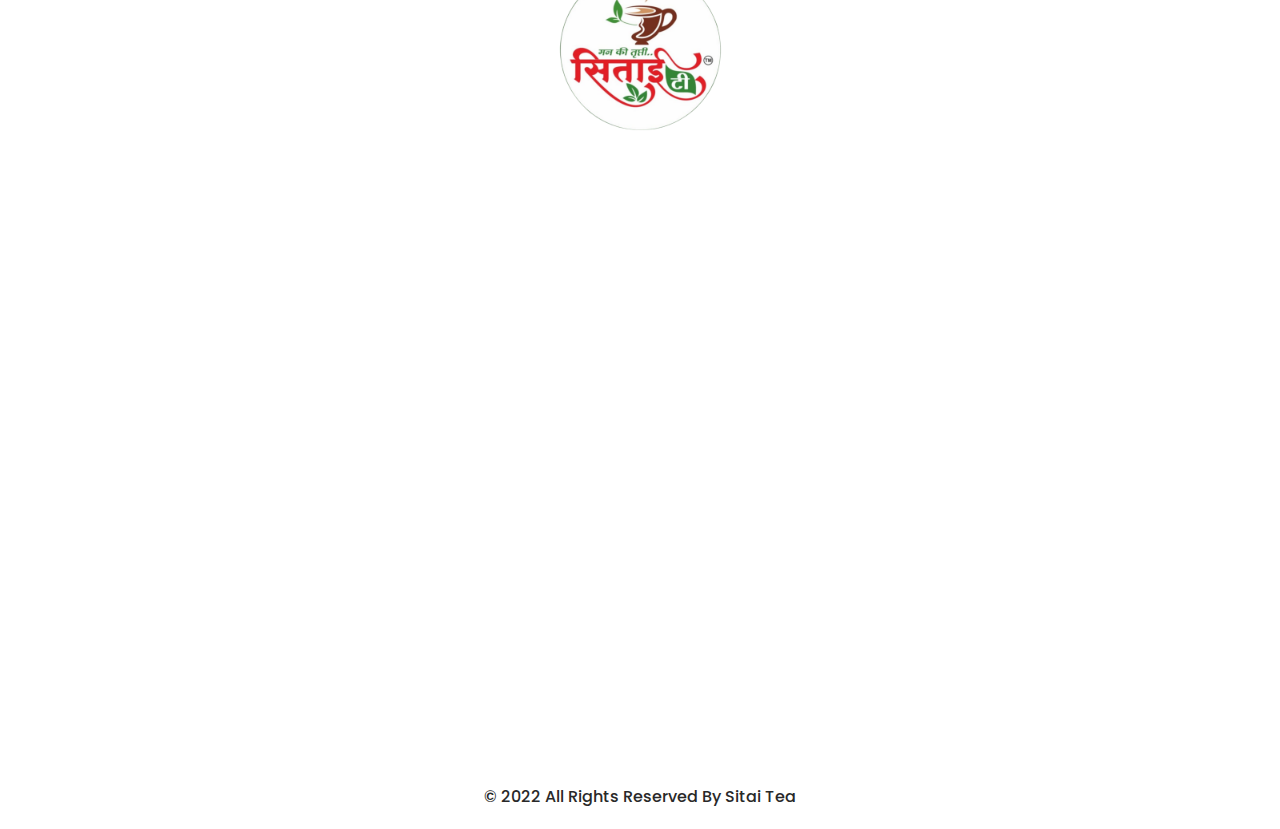
<file: product.html>
<!DOCTYPE html>
<html>

<head>
  <!-- Basic -->
  <meta charset="utf-8" />
  <meta http-equiv="X-UA-Compatible" content="IE=edge" />
  <!-- Mobile Metas -->
  <meta name="viewport" content="width=device-width, initial-scale=1, shrink-to-fit=no" />
  <!-- Site Metas -->
  <meta name="keywords" content="" />
  <meta name="description" content="" />
  <meta name="author" content="" />

  <title>Sitai</title>

  <!-- slider stylesheet -->
  <link rel="stylesheet" type="text/css"
    href="https://cdnjs.cloudflare.com/ajax/libs/OwlCarousel2/2.1.3/assets/owl.carousel.min.css" />

  <!-- bootstrap core css -->
  <link rel="stylesheet" type="text/css" href="css/bootstrap.css" />

  <!-- fonts style -->
  <link href="https://fonts.googleapis.com/css?family=Dosis:400,500|Poppins:400,700&display=swap" rel="stylesheet" />
  <!-- Custom styles for this template -->
  <link href="css/style.css" rel="stylesheet" />
  <!-- responsive style -->
  <link href="css/responsive.css" rel="stylesheet" />
</head>

<body class="sub_page">
  <div class="hero_area">
    <!-- header section strats -->
    <header class="header_section">
      <div class="container-fluid">
        <nav class="navbar navbar-expand-lg custom_nav-container pt-3">
          <a class="navbar-brand" href="index.html">
            <img src="images/logo.jpg" alt="" />
            <span>
              Sitai
            </span>
          </a>
          <button class="navbar-toggler" type="button" data-toggle="collapse" data-target="#navbarSupportedContent"
            aria-controls="navbarSupportedContent" aria-expanded="false" aria-label="Toggle navigation">
            <span class="navbar-toggler-icon"></span>
          </button>

          <div class="collapse navbar-collapse" id="navbarSupportedContent">
            <div class="d-flex ml-auto flex-column flex-lg-row align-items-center">
              <ul class="navbar-nav  ">
                <li class="nav-item active">
                  <a class="nav-link" href="index.html">Home <span class="sr-only">(current)</span></a>
                </li>
                <li class="nav-item">
                  <a class="nav-link" href="about.html"> About </a>
                </li>
                <li class="nav-item">
                  <a class="nav-link" href="product.html"> Product </a>
                </li>
                <li class="nav-item">
                  <a class="nav-link" href="vision.html"> Vision </a>
                </li>
                <li class="nav-item">
                  <a class="nav-link" href="contact.html">Contact us</a>
                </li>
              </ul>
            </div>
          </div>
        </nav>
      </div>
    </header>
    <!-- end header section -->

  </div>
  <!-- end hero area -->



  <!-- product section -->
  <section class="product_section layout_padding">
    <div class="d-flex justify-content-center">
      <h2 class="custom_heading">
        Our Products
      </h2>
    </div>
    <div class="container layout_padding2">
      <div class="img-box box-1">
        <img src="images/Product4.jpg" alt="">
      </div>
      <div class="img-box box-2">
        <img src="images/Product2.jpg" alt="">
      </div>
      <div class="img-box box-3">
        <img src="images/Product1.jpg" alt="">
      </div>
      <div class="img-box box-4">
        <img src="images/Product3.jpg" alt="">
      </div>
    </div>
    <div class="img-box box-1">
      <img src="images/Product5.jpg" alt="">
    </div>
  </div>
  
    <div class="d-flex justify-content-center">
      <a href="">
        See More
      </a>
    </div>
  </section>


  <!-- end product section -->


  <!-- info section -->
  <section class="info_section layout_padding">
    <div class="container layout_padding-top  layout_padding2-bottom">
      <div class="logo-box">
        <a href="index.html">
          <img src="images/info-logo.png" alt="">
        </a>
      </div>
      <div class="info_items">
        <a href="">
          <div class="item ">
            <div class="img-box box-1">
              <img src="images/location-white.png" alt="" />
            </div>
            <div class="detail-box">
              <p><a href="https://goo.gl/maps/Vyo3AbCNBZLPSmVE7" target="_blank" style="color: white;">
                Shivaji chowk, Talegaon Dabhade,
                Tal- Maval,Dist- Pune-410507
              </a>
              </p>
            </div>
          </div>
        </a>
        <a href="">
          <div class="item ">
            <div class="img-box box-3">
              <img src="images/envelope-white.png" alt="" />
            </div>
            <div class="detail-box">
              <p>
                <a href="mailto:sitaifoodandbeverages@gmail.com" style="color: white;" target="_blank">sitaifoodandbeverages@gmail.com</a>
              </p>
            </div>
          </div>
        </a>
        <a href="">
          <div class="item ">
            <div class="img-box box-2">
              <img src="images/telephone-white.png" alt="" />
            </div>
            <div class="detail-box">
              <p>
                <a style="color: white" href="tel:8421275902" target="_blank">+91 8421275902</a> , <a style="color: white" href="tel:7040404085" target="_blank">+91 7040404085</a> 
              </p>
            </div>
          </div>
        </a>

      </div>
    </div>
  </section>

  <!-- end info_section -->

  <!-- footer section -->
  <section class="container-fluid footer_section">
    <p>
      &copy; 2022 All Rights Reserved By
      <a href="mailto:sitaifoodandbeverages@gmail.com">Sitai Tea</a>
    </p>
  </section>
  <!-- footer section -->

  <script type="text/javascript" src="js/jquery-3.4.1.min.js"></script>
  <script type="text/javascript" src="js/bootstrap.js"></script>
</body>

</html>
</file>
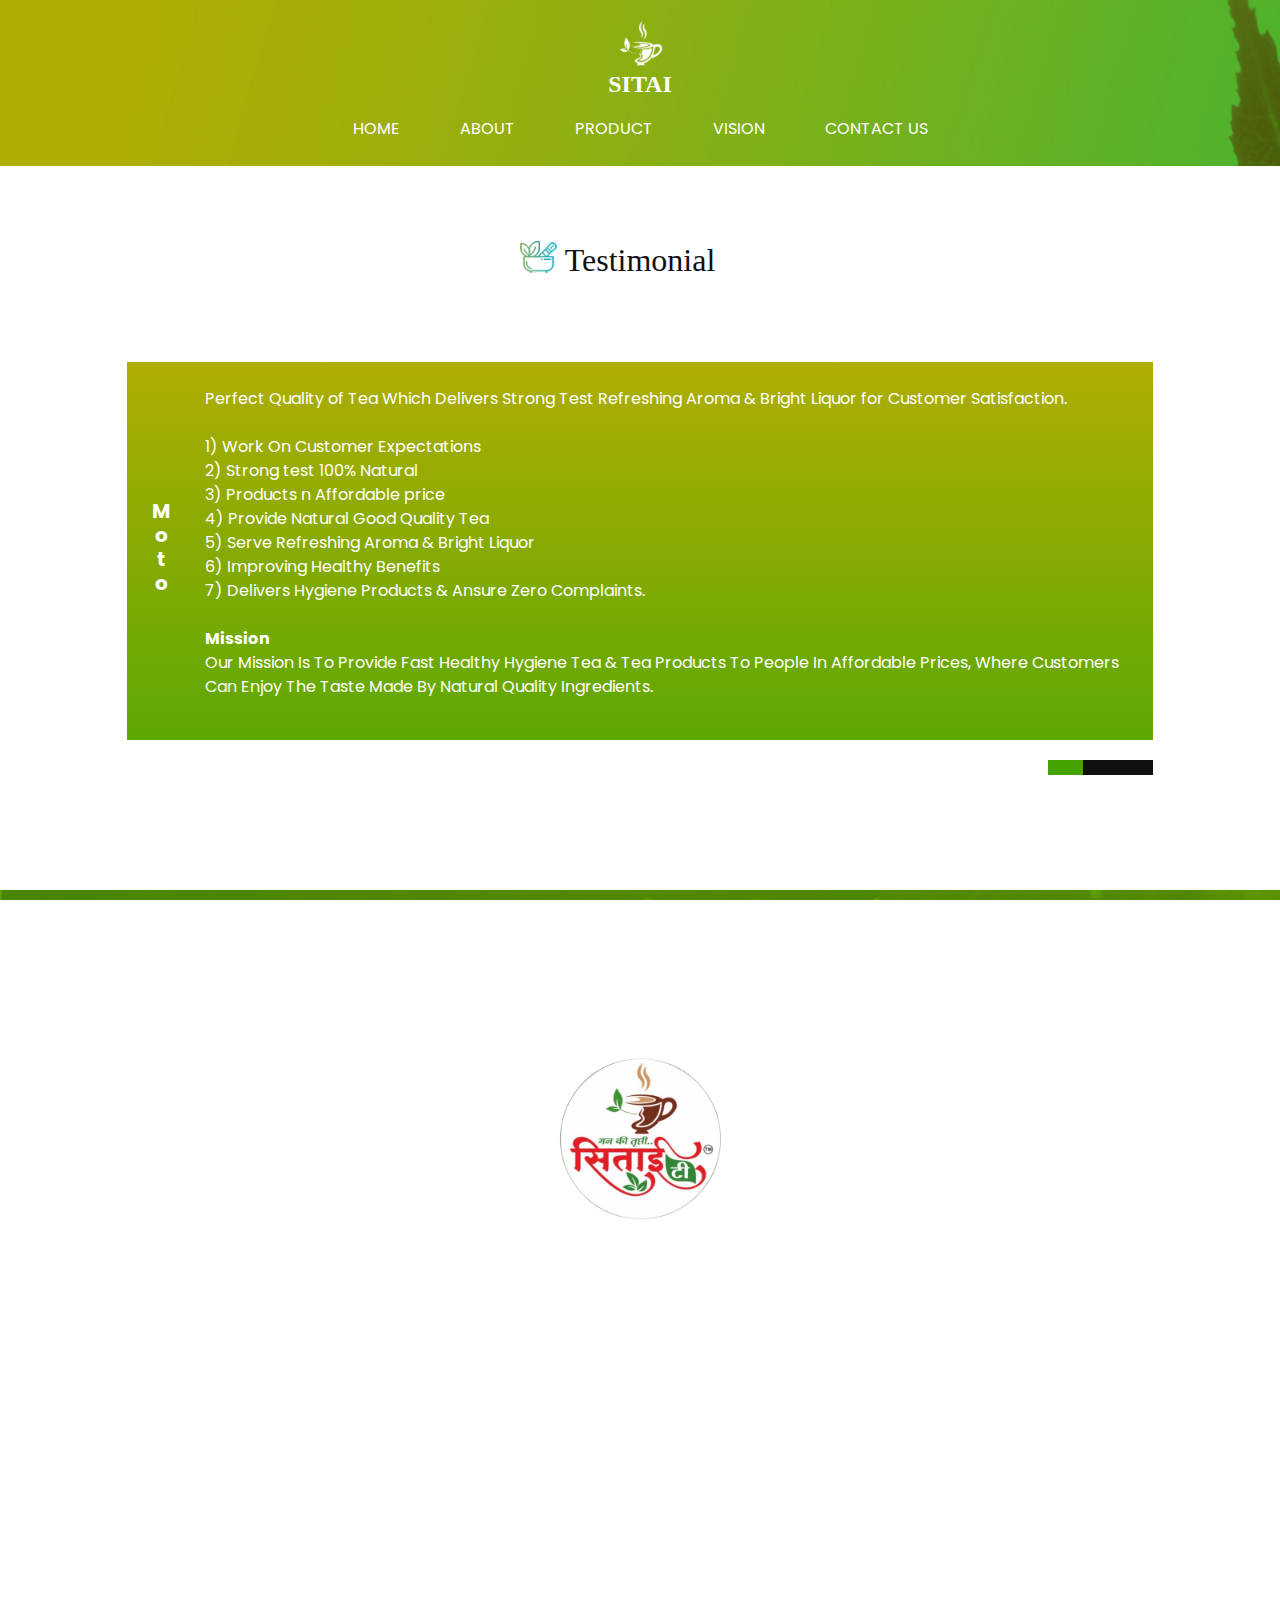
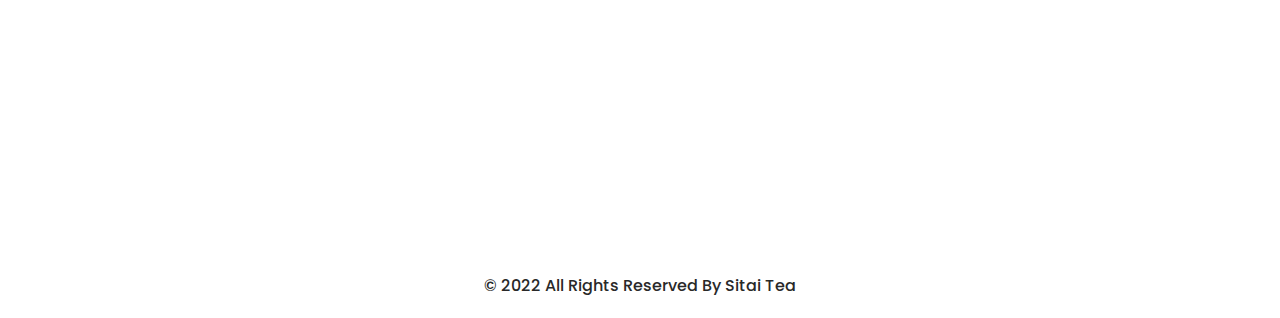
<file: vision.html>
<!DOCTYPE html>
<html>

<head>
  <!-- Basic -->
  <meta charset="utf-8" />
  <meta http-equiv="X-UA-Compatible" content="IE=edge" />
  <!-- Mobile Metas -->
  <meta name="viewport" content="width=device-width, initial-scale=1, shrink-to-fit=no" />
  <!-- Site Metas -->
  <meta name="keywords" content="" />
  <meta name="description" content="" />
  <meta name="author" content="" />

  <title>Sitai</title>

  <!-- slider stylesheet -->
  <link rel="stylesheet" type="text/css"
    href="https://cdnjs.cloudflare.com/ajax/libs/OwlCarousel2/2.1.3/assets/owl.carousel.min.css" />

  <!-- bootstrap core css -->
  <link rel="stylesheet" type="text/css" href="css/bootstrap.css" />

  <!-- fonts style -->
  <link href="https://fonts.googleapis.com/css?family=Dosis:400,500|Poppins:400,700&display=swap" rel="stylesheet" />
  <!-- Custom styles for this template -->
  <link href="css/style.css" rel="stylesheet" />
  <!-- responsive style -->
  <link href="css/responsive.css" rel="stylesheet" />
</head>

<body class="sub_page">
  <div class="hero_area">
    <!-- header section strats -->
    <header class="header_section">
      <div class="container-fluid">
        <nav class="navbar navbar-expand-lg custom_nav-container pt-3">
          <a class="navbar-brand" href="index.html">
            <img src="images/logo.jpg" alt="" />
            <span>
              Sitai
            </span>
          </a>
          <button class="navbar-toggler" type="button" data-toggle="collapse" data-target="#navbarSupportedContent"
            aria-controls="navbarSupportedContent" aria-expanded="false" aria-label="Toggle navigation">
            <span class="navbar-toggler-icon"></span>
          </button>

          <div class="collapse navbar-collapse" id="navbarSupportedContent">
            <div class="d-flex ml-auto flex-column flex-lg-row align-items-center">
              <ul class="navbar-nav  ">
                <li class="nav-item active">
                  <a class="nav-link" href="index.html">Home <span class="sr-only">(current)</span></a>
                </li>
                <li class="nav-item">
                  <a class="nav-link" href="about.html"> About </a>
                </li>
                <li class="nav-item">
                  <a class="nav-link" href="product.html"> Product </a>
                </li>
                <li class="nav-item">
                  <a class="nav-link" href="vision.html"> Vision </a>
                </li>
                <li class="nav-item">
                  <a class="nav-link" href="contact.html">Contact us</a>
                </li>
              </ul>
            </div>
          </div>
        </nav>
      </div>
    </header>
    <!-- end header section -->
  </div>
  <!-- end hero area -->

  <!-- client section -->
  <section class="client_section layout_padding">
    <div class="d-flex justify-content-center">
      <h2 class="custom_heading">
        Testimonial
      </h2>
    </div>
    <div class="container">
      <div id="carouselExampleIndicators" class="carousel slide" data-ride="carousel">
        <ol class="carousel-indicators">
          <li data-target="#carouselExampleIndicators" data-slide-to="0" class="active"></li>
          <li data-target="#carouselExampleIndicators" data-slide-to="1"></li>
          <li data-target="#carouselExampleIndicators" data-slide-to="2"></li>
        </ol>
        <div class="carousel-inner">
          <div class="carousel-item active">
            <div class="client_container layout_padding">

              <div class="detail_box">
                <h5>
                  <span>
                    M
                  </span>
                  <span>
                    o
                  </span>
                  <span>
                    t
                  </span>
                  <span>
                    o
                  </span>
                </h5>
                <p>
                  Perfect Quality of Tea Which Delivers Strong Test Refreshing Aroma & Bright Liquor for Customer Satisfaction.
                  <br>
                  <br>1) Work On Customer Expectations
                  <br>2) Strong test 100% Natural
                  <br>3) Products n Affordable price
                  <br>4) Provide Natural Good Quality Tea
                  <br>5) Serve Refreshing Aroma & Bright Liquor 
                  <br>6) Improving Healthy Benefits
                  <br>7) Delivers Hygiene Products & Ansure Zero Complaints.
                  <br>
                  <br><b>Mission</b>
                  <br>Our Mission Is To Provide Fast Healthy Hygiene Tea & Tea Products To People In Affordable Prices, Where Customers Can Enjoy The Taste Made By Natural Quality Ingredients.
                </p>
              </div>
            </div>
          </div>
          <div class="carousel-item">
            <div class="client_container layout_padding">
              <div class="detail_box">
                <h5>
                  <span>
                    P
                  </span>
                  <span>
                    u
                  </span>
                  <span>
                    r
                  </span>
                  <span>
                    p
                  </span>
                  <span>
                    o
                  </span>
                  <span>
                    s
                  </span>
                  <span>
                    e
                  </span>
                </h5>
                <p>
                  Enhance Healthy Culture Of Society By Providing Healthy Beneficiary Tea & Tea Products.
                  <br>Serve Healthy Tea & Tea Products To Millions Of People Everyday With In 2035 & Create Healthy Bharat.
                </p>
              </div>
            </div>
          </div>
          <div class="carousel-item">
            <div class="client_container layout_padding">
              

              <div class="detail_box">
                <h5>
                  <span>
                    A
                  </span>
                  <span>
                    b
                  </span>
                  <span>
                    o
                  </span>
                  <span>
                    u
                  </span>
                  <span>
                    t
                  </span>
                  <hr>
                  <span>
                    U
                  </span>
                  <span>
                    s
                  </span>
                </h5>
                <p>
                  We are a Tea Wholeseller, Blender & Suppliers of good quality Assam's CTC Leaf and Dust Tea. We procure our CTC Tea from Assam, after following specific Tea quality parameters of testing,  then we blend Teas of various Tea Gardens & Grades to prepare a perfect quality of Tea, which delivers strong taste, refreshing aroma & bright liquor. Thus we make our Tea qualities.
                  
                   As well as customized quality of Loose Blended Tea & Tea Products  as per customer's specific demand and request as like flavoured Tea, Masala Tea , Amrutulya Tea at very reasonable and competitive market rates. 
                  
                  Thus we deal almost in all ranges of CTC Tea & Tea Products to cater the demand of various customers and markets.
                    
                  We Brings to you one of the finest quality of  tea handpicked from Assam. The best tea gardens of Assam, Enjoy the healthy and refreshing tea which is made you feel happy & Energetic.
                </p>
              </div>
            </div>
          </div>
        </div>

      </div>

    </div>
  </section>

  <!-- end client section -->

  <!-- info section -->
  <section class="info_section layout_padding">
    <div class="container layout_padding-top  layout_padding2-bottom">
      <div class="logo-box">
        <a href="index.html">
          <img src="images/info-logo.png" alt="">
        </a>
      </div>
      <div class="info_items">
        <a href="">
          <div class="item ">
            <div class="img-box box-1">
              <img src="images/location-white.png" alt="" />
            </div>
            <div class="detail-box">
              <p><a href="https://goo.gl/maps/Vyo3AbCNBZLPSmVE7" target="_blank" style="color: white;">
                Shivaji chowk, Talegaon Dabhade,
                Tal- Maval,Dist- Pune-410507
              </a>
              </p>
            </div>
          </div>
        </a>
        <a href="">
          <div class="item ">
            <div class="img-box box-3">
              <img src="images/envelope-white.png" alt="" />
            </div>
            <div class="detail-box">
              <p>
                <a href="mailto:sitaifoodandbeverages@gmail.com" style="color: white;" target="_blank">sitaifoodandbeverages@gmail.com</a>
              </p>
            </div>
          </div>
        </a>
        <a href="">
          <div class="item ">
            <div class="img-box box-2">
              <img src="images/telephone-white.png" alt="" />
            </div>
            <div class="detail-box">
              <p>
                <a style="color: white" href="tel:8421275902" target="_blank">+91 8421275902</a> , <a style="color: white" href="tel:7040404085" target="_blank">+91 7040404085</a> 
              </p>
            </div>
          </div>
        </a>

      </div>
    </div>
  </section>

  <!-- end info_section -->

  <!-- footer section -->
  <section class="container-fluid footer_section">
    <p>
      &copy; 2022 All Rights Reserved By
      <a href="mailto:sitaifoodandbeverages@gmail.com">Sitai Tea</a>
    </p>
  </section>
  <!-- footer section -->

  <script type="text/javascript" src="js/jquery-3.4.1.min.js"></script>
  <script type="text/javascript" src="js/bootstrap.js"></script>
</body>

</html>
</file>
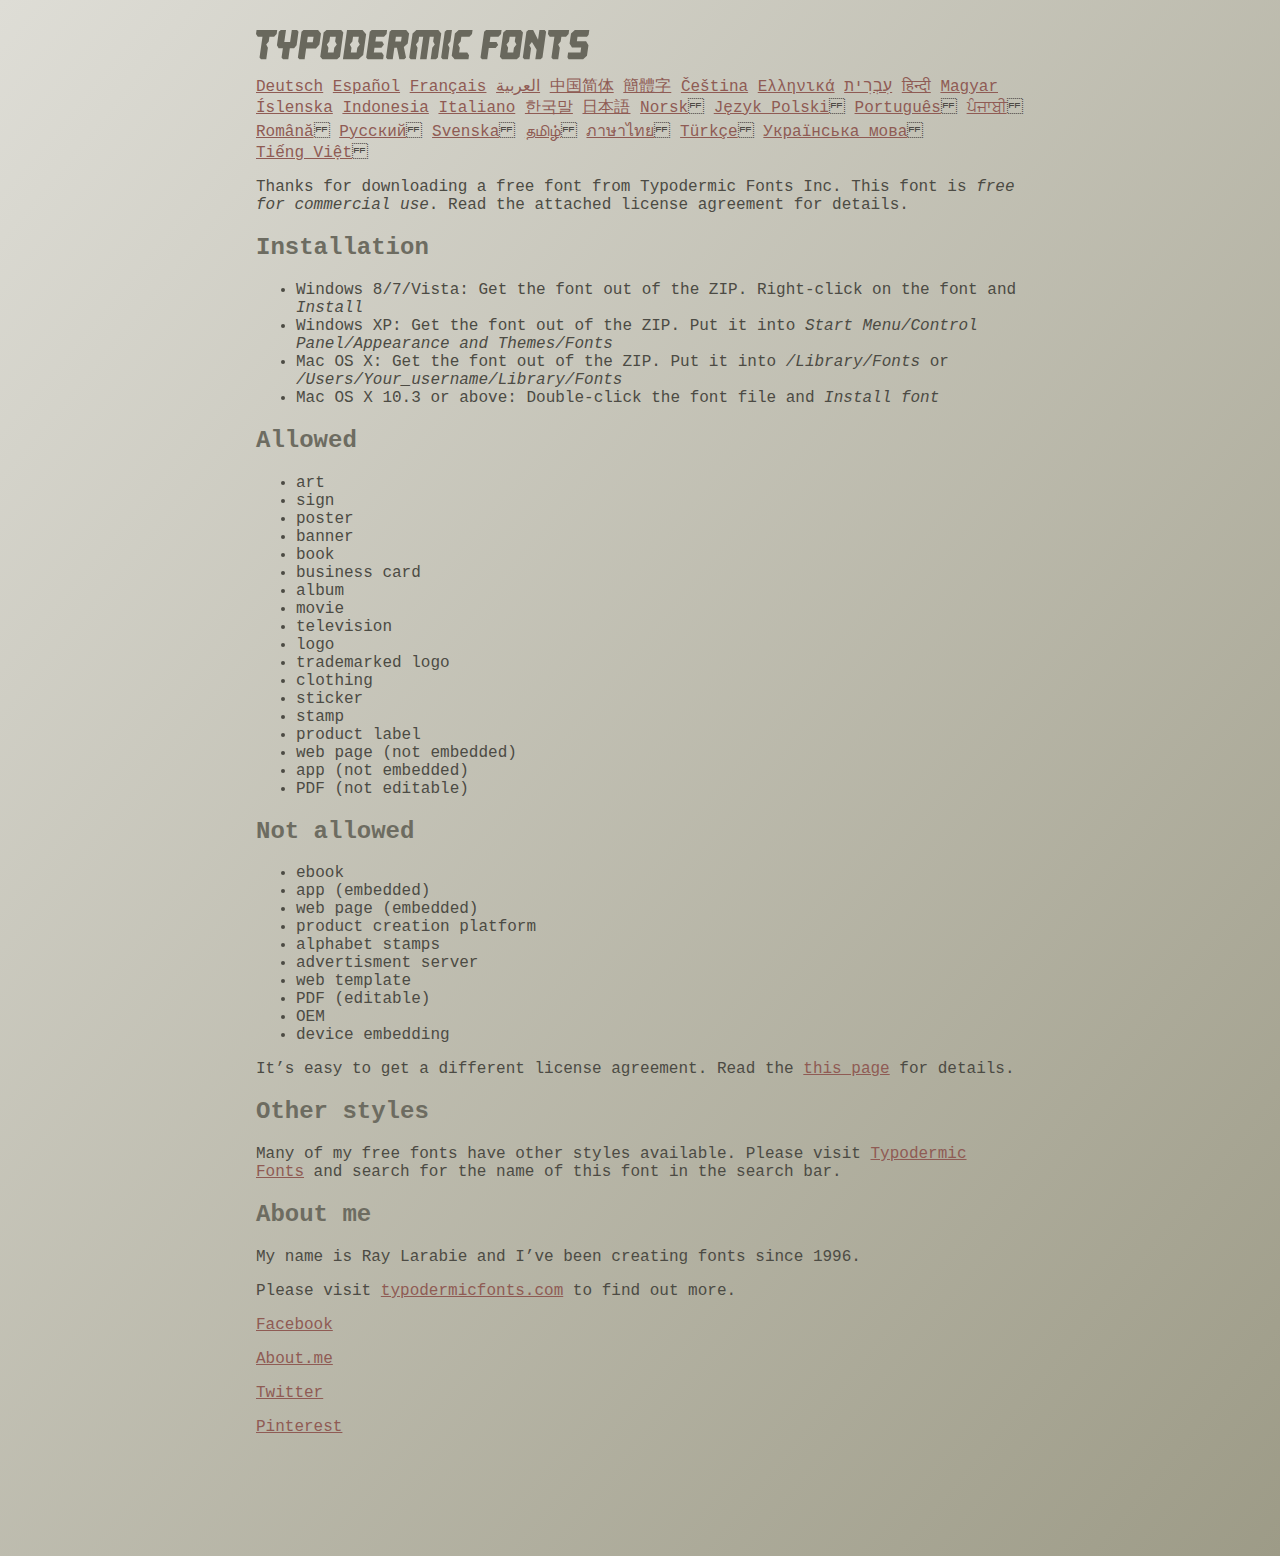
<file: fonts/ethnocentric/read-this.html>
<head>
<meta http-equiv="Content-Type" content="text/html; charset=utf-8">
<title>Typodermic Fonts Inc. Freeware Font instructions 2014</title>
<style type="text/css">
body {
	margin:30px 20% 120px 20%;
	padding:0px;
	font-family:Consolas, Courier, sans-serif;
	color:#4c4b44;
	background-color:#c2c1b3;

/* IE10 Consumer Preview */ 
background-image: -ms-linear-gradient(top left, #DEDDD6 0%, #9D9B87 100%);

/* Mozilla Firefox */ 
background-image: -moz-linear-gradient(top left, #DEDDD6 0%, #9D9B87 100%);

/* Opera */ 
background-image: -o-linear-gradient(top left, #DEDDD6 0%, #9D9B87 100%);

/* Webkit (Safari/Chrome 10) */ 
background-image: -webkit-gradient(linear, left top, right bottom, color-stop(0, #DEDDD6), color-stop(1, #9D9B87));

/* Webkit (Chrome 11+) */ 
background-image: -webkit-linear-gradient(top left, #DEDDD6 0%, #9D9B87 100%);

/* W3C Markup, IE10 Release Preview */ 
background-image: linear-gradient(to bottom right, #DEDDD6 0%, #9D9B87 100%);

	}
h2 {color:#6d6c61;}
a {color:#8f5b54;}
a:hover {color:#ffffff; background-color:#9a998c;}
</style>
</head>

<body>

<svg width="350px" height="30px">
	<path fill="#69685D" d="M0,4.006L0.554,0h20.674l-0.553,4.006l-2.559,2.772h-4.688l-0.682,4.816l-2.515,3.026l1.663,3.07
		l-1.62,11.594H4.987l-1.448-1.79l2.94-20.716H1.791L0,4.006z"/>
	<path fill="#69685D" d="M35.8,0h5.285l1.408,1.791l-1.876,13.343l-2.515,3.111h-4.264l-1.534,11.04h-5.286l-1.449-1.79l1.322-9.25
		h-4.263l-1.705-3.111l1.875-13.343L24.76,0h5.242l-1.706,12.064h5.799L35.8,0z"/>
	<path fill="#69685D" d="M62.09,0l2.899,3.453L63.412,14.58l-3.496,3.962h-9.805l-1.491,10.742h-5.244l-1.493-1.79l3.625-25.704
		L47.469,0H62.09z M50.965,12.362h5.797l0.81-5.583h-5.799L50.965,12.362z"/>
	<path fill="#69685D" d="M64.256,26.642l3.367-24.041L70.523,0h14.664l2.132,2.601l-3.368,24.041l-2.856,2.643H66.431L64.256,26.642
		z M73.335,11.595l-2.514,3.026l1.663,3.07l-0.683,4.816H77.6l0.68-4.816l2.516-3.07l-1.663-3.026l0.681-4.816h-5.796L73.335,11.595
		z"/>
	<path fill="#69685D" d="M86.926,29.285L91.017,0h15.518l3.581,4.307l-2.899,20.673l-4.774,4.305H86.926z M96.345,11.595
		l-2.515,3.026l1.664,3.07l-0.683,4.816h5.798l0.681-4.816l2.516-3.07l-1.663-3.026l0.681-4.816h-5.796L96.345,11.595z"/>
	<path fill="#69685D" d="M127.114,29.285h-15.473l-1.492-1.79l3.624-25.704L115.731,0h15.389l-0.554,4.006l-2.557,2.772h-7.971
		l-0.684,4.816h6.906l1.662,3.026l-2.515,3.111h-6.905l-0.683,4.775h8.057l1.791,2.771L127.114,29.285z"/>
	<path fill="#69685D" d="M150.21,0l2.898,3.453l-1.405,9.977l-3.881,3.452l2.217,10.613l-1.748,1.79h-4.944l-2.387-11.553h-2.6
		l-1.622,11.553h-5.241l-1.493-1.79l3.624-25.704L135.588,0H150.21z M145.691,6.779h-5.796l-0.683,4.816h5.799L145.691,6.779z"/>
	<path fill="#69685D" d="M159.92,29.285h-5.242l-1.492-1.79l3.41-24.042L160.432,0h21.911l2.897,3.453l-3.409,24.042l-1.876,1.79
		h-5.284l1.617-11.594l2.517-3.07l-1.662-3.026l0.681-4.816h-4.092l-3.154,22.506h-6.522l3.155-22.506h-4.134l-0.683,4.816
		l-2.515,3.026l1.663,3.07L159.92,29.285z"/>
	<path fill="#69685D" d="M191.879,29.285h-5.244l-1.492-1.79l3.624-25.704L190.728,0h5.242l-1.619,11.595l-2.516,3.026l1.663,3.07
		L191.879,29.285z"/>
	<path fill="#69685D" d="M213.018,25.279l-0.554,4.006h-13.854l-2.899-3.494l3.156-22.338L202.702,0h13.854l-0.555,4.006
		l-2.558,2.772h-8.1l-0.683,4.816l-2.515,3.026l1.663,3.07l-0.683,4.816h8.1L213.018,25.279z"/>
	<path fill="#69685D" d="M226.007,29.285l-1.492-1.79l3.624-25.704L230.1,0h15.473l-0.554,4.006l-2.557,2.772h-8.058l-0.724,5.115
		h6.818l1.664,3.07l-2.557,3.11h-6.82l-1.535,11.211H226.007z"/>
	<path fill="#69685D" d="M243.903,26.642l3.368-24.041L250.17,0h14.663l2.131,2.601l-3.367,24.041l-2.855,2.643h-14.664
		L243.903,26.642z M252.983,11.595l-2.516,3.026l1.662,3.07l-0.681,4.816h5.796l0.684-4.816l2.515-3.07l-1.664-3.026l0.684-4.816
		h-5.798L252.983,11.595z"/>
	<path fill="#69685D" d="M280.639,19.822l-4.731-7.758l-2.516,3.069l1.662,3.069l-1.533,11.082h-5.244l-1.493-1.79l3.626-25.704
		L272.37,0h4.773l4.902,9.677L283.41,0h5.285l1.407,1.791l-3.623,25.704l-1.877,1.79h-5.285L280.639,19.822z"/>
	<path fill="#69685D" d="M291.926,4.006L292.48,0h20.674l-0.554,4.006l-2.557,2.772h-4.691l-0.681,4.816l-2.516,3.026l1.664,3.07
		l-1.621,11.594h-5.285l-1.451-1.79l2.942-20.716h-4.689L291.926,4.006z"/>
	<path fill="#69685D" d="M325.168,17.478h-9.209l-2.387-3.923l1.45-10.102L318.857,0h14.452l-0.682,4.86l-1.621,1.918h-9.506
		l-0.64,4.561h9.208l2.388,3.878l-1.493,10.572l-3.836,3.494h-14.579l-1.107-1.917l0.682-4.86h12.362L325.168,17.478z"/>
</svg>

<br>

<p translate="no">

<a href="http://translate.google.com/translate?hl=en&sl=en&tl=de&u=http://typodermicfonts.com/wp-content/uploads/2014/02/read-this.html&sandbox=0&usg=ALkJrhivq6___mill12Uw6fPvMWyJxstkw">Deutsch</a>

<a href="http://translate.google.com/translate?hl=en&sl=en&tl=es&u=http://typodermicfonts.com/wp-content/uploads/2014/02/read-this.html&sandbox=0&usg=ALkJrhjAt3cpinDeMTX6Ro8UcZFqaE8K5Q">Español</a>

<a href="http://translate.google.com/translate?hl=en&sl=en&tl=fr&u=http://typodermicfonts.com/wp-content/uploads/2014/02/read-this.html&sandbox=0&usg=ALkJrhjObLPhFyyhwigF-dBoOZ3eXYdDsw">Français</a>

<a href="http://translate.google.com/translate?hl=en&sl=en&tl=ar&u=http://typodermicfonts.com/wp-content/uploads/2014/02/read-this.html&sandbox=0&usg=ALkJrhg2hs-st3zodt-AjmoeuPHfyJsTEg">العربية</a>

<a href="http://translate.google.com/translate?hl=en&sl=en&tl=zh-CN&u=http://typodermicfonts.com/wp-content/uploads/2014/02/read-this.html&sandbox=0&usg=ALkJrhiilVnjG1Ks0DN7UyRqbKExhxAT-Q">中国简体</a>

<a href="http://translate.google.com/translate?hl=en&sl=en&tl=zh-TW&u=http://typodermicfonts.com/wp-content/uploads/2014/02/read-this.html&sandbox=0&usg=ALkJrhiSCPRAYToARlHI4kxIK9eCIFKQhw">簡體字</a>

<a href="http://translate.google.com/translate?hl=en&sl=en&tl=cs&u=http://typodermicfonts.com/wp-content/uploads/2014/02/read-this.html&sandbox=0&usg=ALkJrhj3z2HOOmCXLT-ApYW2SCeBvTGvTA">Čeština</a>

<a href="http://translate.google.com/translate?hl=en&sl=en&tl=el&u=http://typodermicfonts.com/wp-content/uploads/2014/02/read-this.html&sandbox=0&usg=ALkJrhhoORG-43TvZ2NVrll3T0oyOZE0VA">Ελληνικά</a>

<a href="http://translate.google.com/translate?hl=en&sl=en&tl=iw&u=http://typodermicfonts.com/wp-content/uploads/2014/02/read-this.html&sandbox=0&usg=ALkJrhiP4kLXdDxVNuV6-9tHJ8Tbt-1xKw">עִבְרִית</a>

<a href="http://translate.google.com/translate?hl=en&sl=en&tl=hi&u=http://typodermicfonts.com/wp-content/uploads/2014/02/read-this.html&sandbox=0&usg=ALkJrhhJmUufReWrMTSaGKPPOqV7q5jpGQ">हिन्दी</a>

<a href="http://translate.google.com/translate?hl=en&sl=en&tl=hu&u=http://typodermicfonts.com/wp-content/uploads/2014/02/read-this.html&sandbox=0&usg=ALkJrhgfcL_UwP3jkr6Vvq35rkhETFuTug">Magyar</a>

<a href="http://translate.google.com/translate?hl=en&sl=en&tl=is&u=http://typodermicfonts.com/wp-content/uploads/2014/02/read-this.html&sandbox=0&usg=ALkJrhjpK9lELyRP50Vv3RNgqCJDb6d-GQ">Íslenska</a>

<a href="http://translate.google.com/translate?hl=en&sl=en&tl=id&u=http://typodermicfonts.com/wp-content/uploads/2014/02/read-this.html&sandbox=0&usg=ALkJrhiExV3gmyXBUVqcwNiGiUWQSRrgIQ">Indonesia</a>

<a href="http://translate.google.com/translate?hl=en&sl=en&tl=it&u=http://typodermicfonts.com/wp-content/uploads/2014/02/read-this.html&sandbox=0&usg=ALkJrhgMr2_uulaLYRSFz8C34rtcbN6XEg">Italiano</a>

<a href="http://translate.google.com/translate?hl=en&sl=en&tl=ko&u=http://typodermicfonts.com/wp-content/uploads/2014/02/read-this.html&sandbox=0&usg=ALkJrhhl_nNXiOMIiBERq879UXH1XYfZGw">한국말</a>

<a href="http://translate.google.com/translate?hl=en&ie=UTF8&prev=_t&sl=en&tl=ja&u=http://typodermicfonts.com/wp-content/uploads/2014/02/read-this.html&sandbox=0&usg=ALkJrhi2FvSFgSUub72-Sq2moIRAosCiLA">日本語</a>

<a href="http://translate.google.com/translate?hl=en&sl=en&tl=no&u=http://typodermicfonts.com/wp-content/uploads/2014/02/read-this.html&sandbox=0&usg=ALkJrhhnf9AGd5hfxwA04e1w-tfYPha1ww">Norsk</a>
<a href="http://translate.google.com/translate?hl=en&sl=en&tl=pl&u=http://typodermicfonts.com/wp-content/uploads/2014/02/read-this.html&sandbox=0&usg=ALkJrhjZTe5eJRrZffLe0zgqEHPrMb8pOQ">Język&nbsp;Polski</a>
<a href="http://translate.google.com/translate?hl=en&sl=en&tl=pt-BR&u=http://typodermicfonts.com/wp-content/uploads/2014/02/read-this.html&sandbox=0&usg=ALkJrhg-zp3i6AcZCv02ONjZ5YvkcCFDBw">Português</a>
<a href="http://translate.google.com/translate?hl=en&sl=en&tl=pa&u=http://typodermicfonts.com/wp-content/uploads/2014/02/read-this.html&sandbox=0&usg=ALkJrhhPEMoYvW59_DJT7y6fxgG2IMh23A">ਪੰਜਾਬੀ</a>
<a href="http://translate.google.com/translate?hl=en&sl=en&tl=ro&u=http://typodermicfonts.com/wp-content/uploads/2014/02/read-this.html&sandbox=0&usg=ALkJrhgD0R8zxuQQh-YmFpQTJdvjhAYm2A">Română</a>
<a href="http://translate.google.com/translate?hl=en&sl=en&tl=ru&u=http://typodermicfonts.com/wp-content/uploads/2014/02/read-this.html&sandbox=0&usg=ALkJrhgI6c7Pd-FCcipT4xc2NPTefj5JJg">Русский</a>
<a href="http://translate.google.com/translate?hl=en&sl=en&tl=sv&u=http://typodermicfonts.com/wp-content/uploads/2014/02/read-this.html&sandbox=0&usg=ALkJrhhA8gW_-rjCbZQ5TK46zFMB3_StEQ">Svenska</a>
<a href="http://translate.google.com/translate?hl=en&sl=en&tl=ta&u=http://typodermicfonts.com/wp-content/uploads/2014/02/read-this.html&sandbox=0&usg=ALkJrhiwxxCEPzu3pHBXP-fbTZaOzYqe3g">தமிழ்</a>
<a href="http://translate.google.com/translate?hl=en&sl=en&tl=th&u=http://typodermicfonts.com/wp-content/uploads/2014/02/read-this.html&sandbox=0&usg=ALkJrhjP1N1DRUB1M81k5mi5KnRtt5C2-Q">ภาษาไทย</a>
<a href="http://translate.google.com/translate?hl=en&sl=en&tl=tr&u=http://typodermicfonts.com/wp-content/uploads/2014/02/read-this.html&sandbox=0&usg=ALkJrhiTYbD039OWznCcGyQnMy89_v-1gA">Türkçe</a>
<a href="http://translate.google.com/translate?hl=en&sl=en&tl=uk&u=http%3A%2F%2Ftypodermicfonts.com%2Fwp-content%2Fuploads%2F2014%2F02%2Fread-this.html">Українська&nbsp;мова</a>
<a href="http://translate.google.com/translate?hl=en&sl=en&tl=vi&u=http://typodermicfonts.com/wp-content/uploads/2014/02/read-this.html&sandbox=0&usg=ALkJrhirTQPOLCZognLpxOvJQT_158y07A">Tiếng&nbsp;Việt</a>
</p>


<p>Thanks for downloading a free font from <span translate="no">Typodermic Fonts Inc.</span> This font is <em>free for commercial use</em>. Read the attached license agreement for details.</p>


<h2>Installation</h2>

<ul>
<li>Windows 8/7/Vista: Get the font out of the ZIP. Right-click on the font and <em>Install</em>
<li>Windows XP: Get the font out of the ZIP. Put it into <cite translate="no">Start Menu/Control Panel/Appearance and Themes/Fonts</cite>
<li>Mac OS X: Get the font out of the ZIP. Put it into <cite translate="no">/Library/Fonts</cite> or <cite translate="no">/Users/Your_username/Library/Fonts</cite>
<li>Mac OS X 10.3 or above: Double-click the font file and <em>Install font</em>
</ul>


<h2>Allowed</h2>

<ul>
<li>art
<li>sign
<li>poster
<li>banner
<li>book
<li>business card
<li>album
<li>movie
<li>television
<li>logo
<li>trademarked logo
<li>clothing
<li>sticker
<li>stamp
<li>product label
<li>web page (not embedded)
<li>app (not embedded)
<li>PDF (not editable)
</ul>

<h2>Not allowed</h2>

<ul>
<li>ebook
<li>app (embedded)
<li>web page (embedded)
<li>product creation platform
<li>alphabet stamps
<li>advertisment server
<li>web template
<li>PDF (editable)
<li>OEM
<li>device embedding
</ul>

<p>It&rsquo;s easy to get a different license agreement. Read the <a href="http://typodermicfonts.com/custom/">this page</a> for details.</p>

<h2>Other styles</h2>

<p>Many of my free fonts have other styles available. Please visit <a href="http://typodermicfonts.com">Typodermic Fonts</a> and search for the name of this font in the search bar.</p>


<h2>About me</h2>

<p>My name is <span translate="no">Ray Larabie</span> and I&rsquo;ve been creating fonts since 1996.</p>

<p>Please visit <a href="http://typodermicfonts.com">typodermicfonts.com</a> to find out more.</p>

<p translate="no"><a href="https://www.facebook.com/pages/Typodermic-Fonts/7153899975">Facebook</a></p>
<p translate="no"><a href="http://about.me/raylarabie/#">About.me</a></p>
<p translate="no"><p><a href="https://twitter.com/typodermic">Twitter</a></p>
<p translate="no"><p><a href="http://www.pinterest.com/plywood747/">Pinterest</a></p>

</body>
</file>
<file: css/style.css>
@font-face {
  font-family: "Ethnocentric";
  src: url("../fonts/ethnocentric/ethnocentric rg.ttf") format("ttf");
  font-weight: 400;
}

@font-face {
  font-family: "Ethnocentric";
  src: url("../fonts/ethnocentric/ethnocentric rg it.ttf") format("ttf");
  font-weight: 400;
}

@font-face {
  font-family: "poppins";
  src: url("../fonts/ethnocentric/Poppins-Regular.ttf") format("ttf");
  font-weight: 400;
}

@font-face {
  font-family: "poppins";
  src: url("../fonts/ethnocentric/Poppins-Bold.ttf") format("ttf");
  font-weight: bold;
}

h1,
h2,
h3 {
  font-family: "Ethnocentric";
}

body {
  font-family: "poppins", sans-serif;
  color: #101010;
  background-color: #ffffff;
}

.layout_padding {
  padding: 75px 0;
}

.layout_padding2 {
  padding: 45px 0;
}

.layout_padding2-top {
  padding-top: 45px;
}

.layout_padding2-bottom {
  padding-bottom: 45px;
}

.layout_padding-top {
  padding-top: 75px;
}

.layout_padding-bottom {
  padding-bottom: 75px;
}

.custom_heading {
  position: relative;
}

.custom_heading::before {
  position: absolute;
  content: "";
  left: -45px;
  width: 37px;
  height: 32px;
  background-image: url(../images/herbal.png);
  background-size: cover;
}

/*header section*/
.hero_area {
  height: 98vh;
  background-image: url(../images/hero.jpg);
  background-size: cover;
  background-attachment: fixed;
}

.sub_page .hero_area {
  height: auto;
}

.hero_area.sub_pages {
  height: auto;
}

.header_section .container-fluid {
  padding-right: 25px;
  padding-left: 25px;
}

.header_section .nav_container {
  margin: 0 auto;
}

.custom_nav-container.navbar-expand-lg .navbar-nav .nav-link {
  padding: 10px 30px;
  color: #ffffff;
  text-align: center;
  text-transform: uppercase;
}

a,
a:hover,
a:focus {
  text-decoration: none;
}

a:hover,
a:focus {
  color: initial;
}

.btn,
.btn:focus {
  outline: none !important;
  -webkit-box-shadow: none;
          box-shadow: none;
}

.navbar-brand,
.navbar-brand:hover {
  text-transform: uppercase;
  font-weight: bold;
  font-size: 24px;
  color: #fafcfd;
}

.custom_nav-container .nav_search-btn {
  background-image: url(../images/search-icon.png);
  background-size: 22px;
  background-repeat: no-repeat;
  background-position-y: 7px;
  width: 35px;
  height: 35px;
  padding: 0;
  border: none;
}

.navbar-brand {
  display: -webkit-box;
  display: -ms-flexbox;
  display: flex;
  -webkit-box-align: center;
      -ms-flex-align: center;
          align-items: center;
  -webkit-box-orient: vertical;
  -webkit-box-direction: normal;
      -ms-flex-direction: column;
          flex-direction: column;
  align-items: center;
  margin-right: 0;
}

.navbar-brand img {
  width: 45px;
}

.navbar-brand span {
  font-size: 24px;
  font-weight: 700;
  color: #ffffff;
  font-family: "Ethnocentric";
}

.custom_nav-container {
  z-index: 99999;
  padding: 15px 0;
  -webkit-box-orient: vertical;
  -webkit-box-direction: normal;
      -ms-flex-direction: column;
          flex-direction: column;
  -webkit-box-align: center;
      -ms-flex-align: center;
          align-items: center;
}

.custom_nav-container .navbar-toggler {
  outline: none;
}

.custom_nav-container .navbar-toggler .navbar-toggler-icon {
  background-image: url(../images/menu.png);
  background-size: 35px;
}

/*end header section*/
.hero_section {
  text-align: center;
  color: #ffffff;
  display: -webkit-box;
  display: -ms-flexbox;
  display: flex;
  -webkit-box-orient: vertical;
  -webkit-box-direction: normal;
      -ms-flex-direction: column;
          flex-direction: column;
  -webkit-box-pack: center;
      -ms-flex-pack: center;
          justify-content: center;
  height: 75%;
}

.hero_section h1 {
  font-size: 85px;
  display: -webkit-box;
  display: -ms-flexbox;
  display: flex;
  -webkit-box-pack: justify;
      -ms-flex-pack: justify;
          justify-content: space-between;
  width: 85%;
  margin: 0 auto;
}

.hero_section .hero_btn-box a {
  display: inline-block;
  padding: 12px 55px;
  background-color: transparent;
  border: 1.5px solid #ffffff;
  color: #ffffff;
  margin-top: 55px;
  text-transform: uppercase;
}

.hero_section .hero_btn-box a:hover {
  background-color: #ffffff;
  color: #00ff00;
}

.sub_page .about_section .about_container {
  margin-top: 0;
}

.about_section .about_container {
  width: 85%;
  margin-left: auto;
  margin-right: auto;
  padding: 75px 45px;
  background-image: url(../images/about.jpg);
  background-size: auto 100%;
  background-color: #fff;
  background-position: center;
  background-repeat: no-repeat;
  margin-top: -150px;
  -webkit-box-shadow: 1px 1px 5px 0px rgba(0, 0, 0, 0.21);
  box-shadow: 1px 1px 5px 0px rgba(0, 0, 0, 0.21);
}

.about_section .about_container .container {
  display: -webkit-box;
  display: -ms-flexbox;
  display: flex;
  -webkit-box-pack: justify;
      -ms-flex-pack: justify;
          justify-content: space-between;
}

.about_section .about_container .container > div {
  width: 46%;
}

.about_section .detail a {
  display: inline-block;
  padding: 14px 35px;
  background-color: transparent;
  border: 1.5px solid #00ff00;
  color: #00ff00;
  color: #3cff3c;
  margin-top: 75%;
}

.about_section .detail a:hover {
  background-color: #00ff00;
  color: #ffffff;
}

.about_section .detail-2 {
  display: -webkit-box;
  display: -ms-flexbox;
  display: flex;
  -webkit-box-orient: vertical;
  -webkit-box-direction: normal;
      -ms-flex-direction: column;
          flex-direction: column;
  -webkit-box-pack: end;
      -ms-flex-pack: end;
          justify-content: flex-end;
}

.product_section .container {
  display: -webkit-box;
  display: -ms-flexbox;
  display: flex;
  -ms-flex-wrap: wrap;
      flex-wrap: wrap;
}

.product_section .img-box {
  margin: 1%;
  display: -webkit-box;
  display: -ms-flexbox;
  display: flex;
}

.product_section .img-box img {
  width: 100%;
}

.product_section .img-box.box-1, .product_section .img-box.box-3 {
  width: 43%;
}

.product_section .img-box.box-2, .product_section .img-box.box-4 {
  width: 53%;
}

.product_section a {
  display: inline-block;
  padding: 14px 35px;
  background-color: transparent;
  border: 1.5px solid #00ff00;
  color: #00ff00;
  color: #3cff3c;
}

.product_section a:hover {
  background-color: #00ff00;
  color: #ffffff;
}

.why_section .why_container .img_box {
  width: 85%;
  margin: 0 auto;
}

.why_section .why_container .img_box img {
  width: 100%;
}

.why_section a {
  display: inline-block;
  padding: 14px 35px;
  background-color: transparent;
  border: 1.5px solid #00ff00;
  color: #00ff00;
  color: #3cff3c;
}

.why_section a:hover {
  background-color: #00ff00;
  color: #ffffff;
}

.contact_section {
  color: #fff;
  background: url(../images/contact-bg.jpg);
  background-size: cover;
  background-repeat: no-repeat;
  background-attachment: fixed;
}

.contact_section h2::before {
  background-image: url(../images/herbal-white.png);
}

.contact_section input {
  width: 100%;
  border: 0;
  height: 50px;
  border-radius: 30px;
  margin: 20px 0;
  padding-left: 25px;
  background-color: #ffffff;
  outline: none;
  color: #101010;
}

.contact_section input::-webkit-input-placeholder {
  color: #131313;
}

.contact_section input:-ms-input-placeholder {
  color: #131313;
}

.contact_section input::-ms-input-placeholder {
  color: #131313;
}

.contact_section input::placeholder {
  color: #131313;
}

.contact_section input.message-box {
  height: 150px;
}

.contact_section button {
  background-color: #e92c06;
  padding: 15px 55px;
  outline: none;
  border: none;
  border-radius: 30px;
  border: 1px solid #e92c06;
  color: #fff;
  font-weight: bold;
}

.contact_section button:hover {
  color: #e92c06;
  background-color: transparent;
}

.client_section .client_container {
  width: 90%;
  margin: 0 auto;
  display: -webkit-box;
  display: -ms-flexbox;
  display: flex;
  -webkit-box-align: center;
      -ms-flex-align: center;
          align-items: center;
}

.client_section .img_box {
  display: -webkit-box;
  display: -ms-flexbox;
  display: flex;
  -webkit-box-align: center;
      -ms-flex-align: center;
          align-items: center;
  -webkit-box-pack: center;
      -ms-flex-pack: center;
          justify-content: center;
  min-width: 225px;
  min-height: 225px;
  border-radius: 100%;
  background: -webkit-gradient(linear, left top, right top, from(#afad04), to(#5da802));
  background: linear-gradient(to right, #afad04, #5da802);
  margin-right: 15px;
}

.client_section .img_box img {
  width: 75%;
}

.client_section .detail_box {
  padding: 25px;
  background: -webkit-gradient(linear, left top, left bottom, from(#afad04), to(#5da802));
  background: linear-gradient(to bottom, #afad04, #5da802);
  color: #ffffff;
  display: -webkit-box;
  display: -ms-flexbox;
  display: flex;
  -webkit-box-align: center;
      -ms-flex-align: center;
          align-items: center;
}

.client_section .detail_box h5 {
  font-weight: bold;
  display: -webkit-box;
  display: -ms-flexbox;
  display: flex;
  -webkit-box-orient: vertical;
  -webkit-box-direction: normal;
      -ms-flex-direction: column;
          flex-direction: column;
  -webkit-box-align: center;
      -ms-flex-align: center;
          align-items: center;
  margin-right: 35px;
}

.client_section .carousel-indicators {
  -webkit-box-pack: end;
      -ms-flex-pack: end;
          justify-content: flex-end;
  width: 90%;
  margin: 0 auto;
  bottom: 30px;
}

.client_section .carousel-indicators li {
  background-color: #0f0f0f;
  margin: 0;
  height: 15px;
  width: 35px;
  opacity: 1;
}

.client_section .carousel-indicators li.active {
  background-color: #46a102;
}

.info_section {
  background-image: url(../images/info-bg.jpg);
  background-size: cover;
  background-attachment: fixed;
}

.info_section .logo-box {
  width: 200px;
  margin: 0 auto 75px auto;
}

.info_section .logo-box img {
  width: 100%;
}

.info_items {
  width: 65%;
  margin: 0 auto;
  display: -webkit-box;
  display: -ms-flexbox;
  display: flex;
  -webkit-box-orient: vertical;
  -webkit-box-direction: normal;
      -ms-flex-direction: column;
          flex-direction: column;
  -webkit-box-align: center;
      -ms-flex-align: center;
          align-items: center;
  -webkit-box-pack: justify;
      -ms-flex-pack: justify;
          justify-content: space-between;
}

.info_items .item {
  display: -webkit-box;
  display: -ms-flexbox;
  display: flex;
  -webkit-box-orient: vertical;
  -webkit-box-direction: normal;
      -ms-flex-direction: column;
          flex-direction: column;
  -webkit-box-align: center;
      -ms-flex-align: center;
          align-items: center;
  text-align: center;
  margin-bottom: 25px;
}

.info_items .item .img-box {
  width: 50px;
  border-radius: 100%;
  background-repeat: no-repeat;
  background-position: center;
  margin-bottom: 15px;
}

.info_items .item .img-box img {
  width: 100%;
}

.info_items .item .detail-box {
  margin-top: 10px;
  color: #fff;
}

.info_items {
  position: relative;
}

.info_items a {
  position: relative;
}

/* footer section*/
.footer_section {
  background-color: #ffffff;
  padding: 20px;
  font-weight: 500;
}

.footer_section p {
  color: #292929;
  margin: 0;
  text-align: center;
}

.footer_section a {
  color: #292929;
}

/* end footer section*/
/*# sourceMappingURL=style.css.map */
</file>
<file: css/responsive.css>
@media (max-width: 1120px) {
    .hero_area {
        height: auto;
    }

    .hero_btn-box {
        margin-bottom: 150px;
    }


}

@media (max-width: 992px) {
    .custom_nav-container {
        flex-direction: row;
    }
}

@media (max-width: 768px) {
    .about_section .about_container .container {
        flex-direction: column;
    }

    .about_section .about_container {
        width: 90%;
    }

    .about_section .about_container .container>div {
        width: 95%;
    }

    .about_section .detail a {
        margin: 25px auto 35px auto;
    }

    .about_section .detail a {

        background-color: #00ff00;
        color: #ffffff;

    }

    .client_section .client_container {
        width: 100%;
    }

    .client_section .carousel-indicators {
        justify-content: center;
    }
}

@media (max-width: 576px) {
    .hero_section h1 {
        font-size: 58px;
    }

    .product_section .container {
        flex-direction: column;
        align-items: center;
    }

    .product_section .img-box.box-1,
    .product_section .img-box.box-3,
    .product_section .img-box.box-2,
    .product_section .img-box.box-4 {
        width: auto;
        margin: 15px 25px;

    }

    .client_section .client_container {
        flex-direction: column;
    }

    .client_section .img_box {
        margin-bottom: 25px;
    }

    .client_section .detail_box {
        flex-direction: column;
        text-align: center;
    }

    .client_section .detail_box h5 {
        flex-direction: row;
    }

}

@media (max-width: 480px) {
    .hero_section h1 {
        font-size: 36px;
    }
}

@media (max-width: 420px) {}

@media (max-width: 360px) {}

@media (min-width: 1200px) {
    .container {
        max-width: 1170px;
    }
}
</file>
